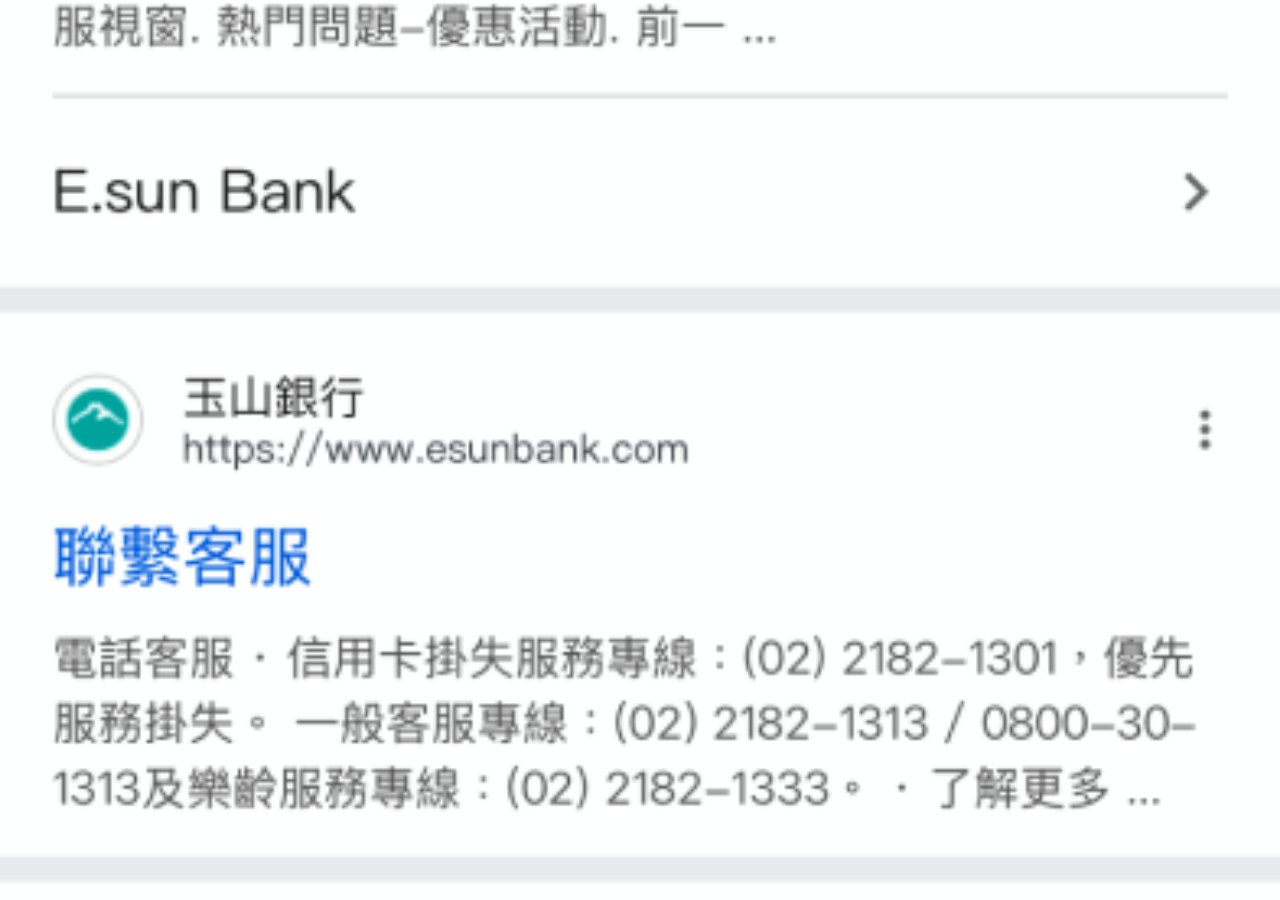
<file: index.html>
<!DOCTYPE html>
<html lang="zh-Hant-TW">
<head>
    <meta charset="UTF-8">
    <meta name="viewport" content="width=device-width, initial-scale=1.0">
    <title>玉山銀行客服黑熊</title>
    <link rel="stylesheet" href="css/style.css">
</head>
<body>

    <!-- Search Popup Overlay -->
    <div id="searchOverlay" style="position: fixed; top: 0; left: 0; width: 100%; height: 100%; z-index: 10000; background-color: #fff; cursor: pointer;">
        <img src="images/searchpage.png" alt="Search Page" style="width: 100%; height: 100%; object-fit: cover;">
    </div>

    <!-- Login Popup Overlay -->
    <div id="loginOverlay" class="login-overlay">
        <div class="login-popup-card">
            <div class="login-mascot">
                <img src="images/bear-hello.gif" alt="黑熊">
            </div>
            <div class="login-titles">
               <!--  <span class="title-main">嗨！我是黑熊～</span>
                <span class="title-sub">為了提供更貼心的服務</span>
                <span class="title-sub">邀請你進行驗身服務</span> -->
                <p class="bold">嗨！我是黑熊～</p>
                <p>為了提供更貼心的服務</p>
                <p>邀請你進行驗身服務</p>
            </div>
            <div class="login-input-group">
                <label class="login-label">請輸入你的身分證ID</label>
                <div class="login-input-box">
                    <input type="text" id="idInput" placeholder="如:A123456789">
                </div>
            </div>
            <div class="login-buttons">
                <button class="msg-action-btn secondary btn-h-46" id="popupLoginBtn">登入</button>
                <button class="msg-action-btn secondary btn-h-46" id="popupCancelBtn">下次再說</button>
            </div>
        </div>
    </div>

    <main class="app-container" aria-label="智能客服區域">
        
        <!-- 1. Navbar -->
        <header class="nav" aria-label="頂部導覽列">
            <!-- 漢堡選單(按鈕 + span 動畫) -->
            <button class="icon icon-24" id="btnHamburger" aria-label="開啟選單" aria-expanded="false" aria-controls="hamburgerMenu" tabindex="0">
                <img src="images/ic-btn-info.svg" alt="選單資訊" class="hamburger-info-icon" style="width: 100%; height: 100%; object-fit: contain;">
                <span class="hamburger-box">
                    <span class="hamburger-inner"></span>
                </span>
            </button>
            <!-- 標題 -->
            <h1 class="nav-title" tabindex="0">玉山銀行黑熊客服</h1>
            <!-- 左側操作區 -->
            <div class="action-wrapper">
                <!-- 字體縮放(icon) -->
                <button class="icon icon-24" aria-label="調整字體大小" tabindex="0">
                    <img src="images/ic_font_size.svg" alt="字體" class="lazyload">
                </button>
                <!-- 登出(icon) -->
                <button class="icon icon-24" id="logoutBtn" aria-label="登出" tabindex="0">
                    <img src="images/ic_logout_2.svg" alt="登出" class="lazyload">
                </button>

            </div>
        </header>

        <!-- Dropdown Menu -->
        <div class="dropdown-menu" id="hamburgerMenu" aria-hidden="true">
            <div class="menu-item" tabindex="0" role="button">
                <div class="icon icon-24" aria-hidden="true">
                    <img src="images/ic-img-rename.svg" alt="" class="lazyload">
                </div>
                <span class="menu-text">給小玉評分與鼓勵</span>
            </div>
            <div class="menu-item" tabindex="0" role="button">
                <div class="icon icon-24" aria-hidden="true">
                    <img src="images/world_2_light.svg" alt="" class="lazyload">
                </div>
                <span class="menu-text">English Service</span>
            </div>
            <div class="menu-item flex-col">
                <div class="menu-item-header">
                    <div class="icon icon-24" aria-hidden="true">
                        <img src="images/ic-img-personal.svg" alt="" class="lazyload">
                    </div>
                    <span class="menu-text">個資運用說明</span>
                </div>
                <div class="menu-privacy-text" tabindex="0">
                    為保障您的權益，請詳細閱讀「<a href="#">個人資料運用法定告知事項</a>」、「<a href="#">隱私權保護措施</a>」，如您已充分了解並同意前述告知事項，請繼續進行對談服務。
                </div>
                <div class="btn-wrapper">
                    <button class="btn-primary btn-h-46" id="agreeBtn" tabindex="0">同意並繼續服務</button>
                </div>
            </div>
        </div>

        <!-- 2. Announce (浮動區塊) -->
        <section class="Anounce" id="announceBlock" aria-label="系統公告">
            <div class="icon icon-22" aria-hidden="true">
                <img src="images/ic-img-announcement.svg" alt="" class="lazyload">
            </div>
        
            <div class="message" tabindex="0">
                <div class="marquee-wrap">
                    <div class="marquee-list">
                        <div class="marquee-item">
                            <span>看破詐騙，防詐資訊：【<a href="#" aria-label="點我看防詐資訊">點我看</a>】</span>
                        </div>
                        <div class="marquee-item">
                            <span>LINE pay最高4.5%【<a href="#" aria-label="申辦Unicard">申辦Unicard</a>】</span>
                        </div>
                        <div class="marquee-item">
                            <span>普發現金一萬元【<a href="#" aria-label="立即了解">立即了解</a>】</span>
                        </div>
                    </div>
                </div>
            </div>
        
            <button class="icon icon-44" id="btnCloseAnnounce" aria-label="關閉公告" tabindex="0">
                <img src="images/ic-fun-popup-closed.svg" alt="關閉" class="lazyload">
            </button>
        </section>

        <!-- 3. 對話區域 -->
        <!-- 預留區塊 -->
        <section class="chat-container" aria-label="對話內容" tabindex="0">

            <!-- Bot Message Group 1 你好呀＋卡片-->
            <div class="msg-row bot is-hidden" id="botMsg1">
                <!-- Avatar -->
                <div class="msg-avatar" aria-hidden="true">
                    <img src="images/bear-hello.gif" alt="" class="lazyload">
                </div>
                <!-- Messages container -->
                <div class="msg-content">
                    
                    <div class="typing-bubble has-caret">
                        <div class="typing-dots">
                            <span class="dot"></span>
                            <span class="dot"></span>
                            <span class="dot"></span>
                        </div>
                    </div>
                    <!-- Text Bubble 1 -->
                    <div class="msg-bubble has-caret" tabindex="0">
                        <p class="bold" style="margin-bottom: 8px;">你好呀！</p>
                        <p>輸入你的問題或點選下方選單，立即為你服務～</p>
                    </div>

                    <!-- Horizontal Scroll Cards -->
                    <div class="scroll-area">
                        <button class="scroll-nav scroll-nav-left" type="button" aria-label="往左滑動">
                            <img src="images/icon-arrow-left.svg" alt="往左" class="icon-arrow">
                        </button>

                        <div class="scroll-wrapper" tabindex="0" aria-label="可左右滑動的服務卡片">
                         <!-- Card 1 -->
                        <div class="scroll-card">
                            <div class="card-image"><img src="images/banner-1.png" alt="" class="lazyload"></div>
                            <div class="card-title text-green bold">信用卡服務</div>
                            <div class="card-btn" id="cardBillDetailBtn">帳單/消費明細</div>
                            <div class="card-btn">消費有問題</div>
                            <div class="card-btn">旅遊活動滿額贈</div>
                            <div class="card-btn no-border">保費分期活動</div>
                        </div>
                
                        <div class="scroll-card">
                            <div class="card-image"><img src="images/banner-2.png" alt="" class="lazyload"></div>
                            <div class="card-title text-green bold">熱門服務</div>
                            <div class="card-btn">信貸優惠</div>
                            <div class="card-btn">分期活動</div>
                            <div class="card-btn">預借現金</div>
                            <div class="card-btn no-border">綁定LINE抽好禮</div>
                        </div>
                
                        <div class="scroll-card">
                            <div class="card-image"><img src="images/banner-3.png" alt="" class="lazyload"></div>
                            <div class="card-title text-green bold">銀行服務</div>
                            <div class="card-btn">變更資料</div>
                            <div class="card-btn">數位帳戶</div>
                            <div class="card-btn">跨境網購</div>
                            <div class="card-btn no-border">外匯業務</div>
                        </div>
                        </div>

                        <button class="scroll-nav scroll-nav-right" type="button" aria-label="往右滑動">
                            <img src="images/icon-arrow-right.svg" alt="往右" class="icon-arrow">
                        </button>
                    </div>

                    <div class="msg-time" aria-hidden="true">16:20:36</div>
                </div>
            </div>
            <!-- User Message Group 1 帳單/消費明細-->
            <div class="msg-row user is-hidden" id="userMsg1">
                <div class="msg-content">
                    <div class="msg-bubble has-caret" tabindex="0">
                        帳單/消費明細
                    </div>
                    <div class="msg-time" aria-hidden="true">16:20:36</div>
                </div>
            </div>

            <!-- Bot Message Group 2 服務選單-->
            <div class="msg-row bot is-hidden" id="botMsg2">
                <!-- Avatar -->
                <div class="msg-avatar" aria-hidden="true">
                    <img src="images/bear-happy.gif" alt="" class="lazyload">
                </div>
                <!-- Messages container -->
                <div class="msg-content">
                    <div class="typing-bubble">
                        <div class="typing-dots">
                            <span class="dot"></span>
                            <span class="dot"></span>
                            <span class="dot"></span>
                        </div>
                    </div>
                    <div class="msg-bubble has-caret" tabindex="0">
                        快速查詢本期帳單與近期消費明細
                        <div class="msg-actions">
                            <button class="msg-action-btn secondary" id="currentBillBtn">本期帳單</button>
                            <button class="msg-action-btn secondary">未出帳明細</button>
                            <button class="msg-action-btn secondary">近30天消費明細</button>
                        </div>
                    </div>
                    <div class="msg-feedback" tabindex="0">
                        這個回答？
                        <div class="options">
                            <div class="msg-feedback-btn"><img src="images/Huge-icon.svg" class="lazyload" alt="">有幫助</div>
                            <div class="msg-feedback-btn"><img src="images/img_helpless.svg" class="lazyload" alt="">沒幫助</div>
                        </div>
                    </div>
                    <div class="msg-time" aria-hidden="true">16:20:36</div>
                </div>
            </div>
            <!-- User Message Group 2 本期帳單-->
            <div class="msg-row user is-hidden" id="userMsg2">
                <div class="msg-content">
                    <div class="msg-bubble has-caret" tabindex="0">
                        本期帳單
                    </div>
                    <div class="msg-time" aria-hidden="true">16:20:36</div>
                </div>
            </div>

            <!-- Bot Message Group 3 驗身-->
            <div class="msg-row bot is-hidden" id="botMsg3">
                <!-- Avatar -->
               <div class="msg-avatar" aria-hidden="true">
                    <img src="images/bear-happy.gif" alt="" class="lazyload">
                </div>
                <!-- Messages container -->
                <div class="msg-content">
                    <div class="typing-bubble">
                        <div class="typing-dots">
                            <span class="dot"></span>
                            <span class="dot"></span>
                            <span class="dot"></span>
                        </div>
                    </div>
                    <div class="msg-bubble has-caret" tabindex="0">
                        為維護您的權益，需要由正卡人完成身分驗證才能協助查詢或處理喔！歡迎使用玉山行動銀行 APP，驗證更快速、更順暢。
                    </div>
                    <div class="action-cards-grid">
                        <button class="action-card" id="appVerifyBtn" tabindex="0">
                            <img src="images/icon-faceID.svg" class="action-card-icon lazyload" alt="">
                            <div class="action-card-text">玉山銀行<br>APP驗證</div>
                        </button>
                        <button class="action-card" tabindex="0">
                            <img src="images/icon-message.svg" class="action-card-icon lazyload" style="margin-bottom: 10px" alt="">
                            <div class="action-card-text">簡訊驗證</div>
                        </button>
                    </div>
                    <div class="msg-bubble" tabindex="0">
                        ＊溫馨提醒：若尚未開通玉山數位帳戶的顧客請先進行 <a href="#" class="link-teal bold">立即開戶</a> 並 <a href="#" class="link-teal bold">下載安裝玉山行銀APP</a>
                        <div class="msg-actions">
                            <button class="msg-action-btn secondary btn-h-46">下次查詢，繼續詢問其他問題</button>
                        </div>
                    </div>
                    <div class="msg-feedback" tabindex="0">
                        這個回答？
                        <div class="options">
                            <div class="msg-feedback-btn"><img src="images/Huge-icon.svg" class="lazyload" alt="">有幫助</div>
                            <div class="msg-feedback-btn"><img src="images/img_helpless.svg" class="lazyload" alt="">沒幫助</div>
                        </div>
                    </div>
                    <div class="msg-time" aria-hidden="true">16:20:36</div>
                </div>
            </div>
            <!-- User Message Group 3 APP驗身-->
            <div class="msg-row user is-hidden" id="userMsg3">
                <div class="msg-content">
                    <div class="msg-bubble has-caret" tabindex="0">
                        玉山銀行APP驗證
                    </div>
                    <div class="msg-time" aria-hidden="true">16:20:36</div>
                </div>
            </div>

            <!-- Bot Message Group 4: Jumping熊熊跳轉 -->
            <div class="msg-row bot is-hidden" id="botMsg4">
                <div class="msg-avatar" aria-hidden="true">
                    <img src="images/bear-loading.gif" alt="" class="lazyload">
                </div>
                <div class="msg-content">
                    <div class="typing-bubble">
                        <div class="typing-dots">
                            <span class="dot"></span>
                            <span class="dot"></span>
                            <span class="dot"></span>
                        </div>
                    </div>
                    <div class="msg-bubble has-caret bold" tabindex="0">
                        黑熊跳轉中，請稍後⋯
                    </div>
                    <div class="msg-time" aria-hidden="true">16:20:36</div>
                </div>
            </div>

            <!-- Bot Message Group 5: Bill Summary Card 3月份帳單-->
            <div class="msg-row bot is-hidden" id="botMsg5">
                <div class="msg-avatar" aria-hidden="true">
                    <img src="images/bear-happy.gif" alt="" class="lazyload">
                </div>
                <div class="msg-content">
                    <div class="typing-bubble">
                        <div class="typing-dots">
                            <span class="dot"></span>
                            <span class="dot"></span>
                            <span class="dot"></span>
                        </div>
                    </div>
                    <div class="msg-bubble has-caret" tabindex="0">
                        <div class="bill-card">
                            <div class="bill-title">2026年3月帳單</div>
                            <div class="bill-info-text">
                                帳單結帳日：2026/03/28<br>
                                繳款截止日：2026/04/13
                            </div>
                            <div class="bold" style="font-size: 16px; color: rgba(0,0,0,0.8);">台幣帳單 ( TWD )</div>
                            
                            <div class="bill-highlight">
                                <div class="bill-main-amount">
                                    <div class="bill-label">本期帳單金額</div>
                                    <div class="bill-value-large">$47,884</div>
                                </div>
                                <div class="bill-sub-info">
                                    扣繳帳號：台新銀行,末四碼4099
                                </div>
                                <div class="bill-detail-list">
                                    <div class="bill-detail-row">
                                        <span>台幣最低應繳</span>
                                        <span>TWD 7,317</span>
                                    </div>
                                    <div class="bill-detail-row">
                                        <div class="bill-detail-label">
                                            <span>已繳金額</span>
                                            <img src="images/ic-btn-question-green.svg" class="icon-q lazyload" alt="說明">
                                        </div>
                                        <span>TWD 0</span>
                                    </div>
                                </div>
                            </div>

                            <div class="bill-btn-group">
                                <button class="bill-btn secondary" id="paymentRecordBtn">
                                    <span>繳款紀錄</span>
                                    <img src="images/ic-img-search.svg" class="bill-btn-icon lazyload" alt="">
                                </button>
                                <button class="bill-btn secondary" id="statementDetailBtn-1">
                                    <span>帳單明細</span>
                                    <img src="images/ic-img-search.svg" class="bill-btn-icon lazyload" alt="">
                                </button>
                            </div>
                        </div>
                    </div>

                    <!-- Secondary Actions -->
                    <div class="msg-bubble" tabindex="0">
                        <div class="msg-actions" style="margin-top: 0;">
                            <button class="msg-action-btn secondary" id="payNowBtn-1">立即繳款</button>
                            <button class="msg-action-btn secondary">查詢未出帳明細</button>
                            <button class="msg-action-btn secondary">貼心提醒</button>
                        </div>
                    </div>

                    <div class="msg-time" aria-hidden="true">16:20:36</div>
                </div>
            </div>
            <!-- User Message Group 5 想看：繳款紀錄-->
            <div class="msg-row user is-hidden" id="userMsg5">
                <div class="msg-content">
                    <div class="msg-bubble has-caret" tabindex="0">
                        繳款紀錄
                    </div>
                    <div class="msg-time" aria-hidden="true">16:20:36</div>
                </div>
            </div>

            <!-- Bot Message Group 6: Payment Record Detail 繳款紀錄-->
            <div class="msg-row bot is-hidden" id="botMsg6">
                <div class="msg-avatar" aria-hidden="true">
                    <img src="images/bear-happy.gif" alt="" class="lazyload">
                </div>
                <div class="msg-content">
                    <div class="typing-bubble">
                        <div class="typing-dots">
                            <span class="dot"></span>
                            <span class="dot"></span>
                            <span class="dot"></span>
                        </div>
                    </div>
                    <div class="msg-bubble has-caret" tabindex="0">
                        <div class="bill-card">
                            <div class="bill-title" style="color: #0f62fe;">繳款紀錄</div>
                            <div class="bold" style="font-size: 16px; color: rgba(0,0,0,0.8);">台幣帳單 ( TWD )</div>
                            
                            <div class="bill-highlight">
                                <div class="bill-main-amount">
                                    <div class="bill-label">上期應繳金額</div>
                                    <div class="bill-value-large">$50,133</div>
                                </div>
                                <div class="bill-main-amount" style="flex-direction: row; justify-content: center; gap: 7px;">
                                    <div class="pill-bordered red">已申請自動扣繳</div>
                                    <div class="pill-bordered teal">
                                        <span>繳款完成</span>
                                        <img src="images/ic-img-result-success.svg" class="icon-s lazyload" alt="">
                                    </div>
                                </div>
                                <div class="bill-detail-list">
                                    <div class="bill-detail-row">
                                        <span>調整溢付款</span>
                                        <span>TWD 0</span>
                                    </div>
                                    <div class="bill-detail-row">
                                        <span>自動轉帳繳款</span>
                                        <span>TWD -50,133</span>
                                    </div>
                                    <div class="bill-detail-row">
                                        <span>上期未繳金額</span>
                                        <span>TWD 0</span>
                                    </div>
                                </div>
                            </div>

                            <div class="bill-btn-group">
                                <button class="bill-btn secondary" id="statementDetailBtn">
                                    <span>帳單明細</span>
                                    <img src="images/ic-img-search.svg" class="bill-btn-icon lazyload" alt="">
                                </button>
                                <button class="bill-btn secondary" id="currentBillBtn-1">
                                    <span>本期帳單</span>
                                    <img src="images/ic-img-search.svg" class="bill-btn-icon lazyload" alt="">
                                </button>
                            </div>
                        </div>
                    </div>

                    <!-- Secondary Actions Grid -->
                    <div class="msg-bubble" tabindex="0">
                        <div class="msg-actions">
                            <button class="msg-action-btn secondary">查詢未出帳明細</button>
                            <button class="msg-action-btn secondary">貼心提醒</button>
                        </div>
                    </div>
                    <div class="msg-time" aria-hidden="true">16:20:36</div>
                </div>
            </div>
            <!-- User Message Group 6 想看：帳單明細-->
            <div class="msg-row user is-hidden" id="userMsg6">
                <div class="msg-content">
                    <div class="msg-bubble has-caret" tabindex="0">
                        帳單明細
                    </div>
                    <div class="msg-time" aria-hidden="true">16:20:36</div>
                </div>
            </div>

            <!-- Bot Message Group 7: Transaction Details 帳單明細-->
            <div class="msg-row bot is-hidden" id="botMsg7">
                <div class="msg-avatar" aria-hidden="true">
                    <img src="images/bear-happy.gif" alt="" class="lazyload">
                </div>
                <div class="msg-content">
                    <div class="typing-bubble">
                        <div class="typing-dots">
                            <span class="dot"></span>
                            <span class="dot"></span>
                            <span class="dot"></span>
                        </div>
                    </div>
                    <div class="msg-bubble has-caret" tabindex="0">
                        <div class="bill-card">
                            <div class="bill-title" style="color: #0f62fe;">2026/3月帳單明細</div>
                            
                            <div class="transaction-search">
                                <img src="images/ic-img-search-light.svg" style="width: 32px; height: 32px;" class="lazyload" alt="">
                                <input type="text" placeholder="請輸入商店名稱或金額" id="transactionSearchInput">
                            </div>

                            <div class="filter-pills">
                                <div class="filter-pill" data-type="card">
                                    <span class="pill-text">卡別</span>
                                    <img src="images/ic-btn-arrow.svg" class="pill-icon lazyload" alt="">
                                    <span class="pill-close">✕</span>
                                </div>
                                <div class="filter-pill" data-type="holder">
                                    <span class="pill-text">正附卡</span>
                                    <img src="images/ic-btn-arrow.svg" class="pill-icon lazyload" alt="">
                                    <span class="pill-close">✕</span>
                                </div>
                                <div class="filter-pill" data-type="date">
                                    <span class="pill-text">日期</span>
                                    <img src="images/ic-btn-arrow.svg" class="pill-icon lazyload" alt="">
                                    <span class="pill-close">✕</span>
                                </div>
                                <div class="filter-pill" data-type="currency">
                                    <span class="pill-text">幣別</span>
                                    <img src="images/ic-btn-arrow.svg" class="pill-icon lazyload" alt="">
                                    <span class="pill-close">✕</span>
                                </div>
                                <div class="filter-pill" id="clearFilters" style="border: 1px solid #3333;">
                                    <span class="pill-text">取消篩選</span>
                                </div>
                            </div>
                            
                            <div style="max-height: 450px; overflow-y: auto; overflow-x: hidden;" id="transactionList">
                                <!-- <div class="year-tag">2026/3月帳單明細</div> -->
                                
                                <!-- Item 1 -->
                                <div class="transaction-item" data-name="熊本熊卡國內消費1%現金回饋">
                                    <div class="transaction-item-header">
                                        <div class="transaction-title-row">
                                            <div class="transaction-title">熊本熊卡國內消費1%現金回饋</div>
                                            <img src="images/ic-btn-arrow.svg" class="transaction-chevron lazyload" alt="">
                                        </div>
                                        <div class="transaction-info-row">
                                            <div>TWD <span class="transaction-amount">-21</span></div>
                                            <div>02/18</div>
                                        </div>
                                    </div>
                                    <div class="transaction-detail">
                                        <div class="transaction-detail-row">
                                            <div class="bold transaction-detail-label">交易明細</div>
                                            <div class="tag-query">刷卡疑問</div>
                                        </div>
                                        <div class="transaction-detail-row">
                                            <div class="transaction-detail-label">交易卡別</div>
                                            <div class="transaction-detail-val">Unicard-正卡</div>
                                        </div>
                                        <div class="transaction-detail-row">
                                            <div class="transaction-detail-label">交易日期</div>
                                            <div class="transaction-detail-val">2026/02/18</div>
                                        </div>
                                        <div class="transaction-detail-row">
                                            <div class="transaction-detail-label">交易幣別</div>
                                            <div class="transaction-detail-val">TWD</div>
                                        </div>
                                        <div class="transaction-detail-row">
                                            <div class="transaction-detail-label">交易金額</div>
                                            <div class="transaction-detail-val">-21</div>
                                        </div>
                                    </div>
                                </div>

                                <!-- Item 2 -->
                                <div class="transaction-item" data-name="熊本熊卡Paypay消費3%回饋">
                                    <div class="transaction-item-header">
                                        <div class="transaction-title-row">
                                            <div class="transaction-title">熊本熊卡Paypay消費3%回饋</div>
                                            <img src="images/ic-btn-arrow.svg" class="transaction-chevron lazyload" alt="">
                                        </div>
                                        <div class="transaction-info-row">
                                            <div>TWD <span class="transaction-amount">-240</span></div>
                                            <div>02/18</div>
                                        </div>
                                    </div>
                                    <div class="transaction-detail">
                                        <div class="transaction-detail-row">
                                            <div class="bold transaction-detail-label">交易明細</div>
                                            <div class="tag-query">刷卡疑問</div>
                                        </div>
                                        <div class="transaction-detail-row">
                                            <div class="transaction-detail-label">交易卡別</div>
                                            <div class="transaction-detail-val">Unicard-正卡</div>
                                        </div>
                                        <div class="transaction-detail-row">
                                            <div class="transaction-detail-label">交易日期</div>
                                            <div class="transaction-detail-val">2026/02/18</div>
                                        </div>
                                        <div class="transaction-detail-row">
                                            <div class="transaction-detail-label">交易幣別</div>
                                            <div class="transaction-detail-val">TWD</div>
                                        </div>
                                        <div class="transaction-detail-row">
                                            <div class="transaction-detail-label">交易金額</div>
                                            <div class="transaction-detail-val">-240</div>
                                        </div>
                                    </div>
                                </div>

                                <!-- Item 3 -->
                                <div class="transaction-item" data-name="義美股份有限公司-永安門市">
                                    <div class="transaction-item-header">
                                        <div class="transaction-title-row">
                                            <div class="transaction-title">義美股份有限公司-永安門市</div>
                                            <img src="images/ic-btn-arrow.svg" class="transaction-chevron lazyload" alt="">
                                        </div>
                                        <div class="transaction-info-row">
                                            <div>TWD <span class="transaction-amount" style="color: #00a19b;">40</span></div>
                                            <div>02/17</div>
                                        </div>
                                    </div>
                                    <div class="transaction-detail">
                                        <div class="transaction-detail-row">
                                            <div class="bold transaction-detail-label">交易明細</div>
                                            <div class="tag-query">刷卡疑問</div>
                                        </div>
                                        <div class="transaction-detail-row">
                                            <div class="transaction-detail-label">交易卡別</div>
                                            <div class="transaction-detail-val">Unicard-正卡</div>
                                        </div>
                                        <div class="transaction-detail-row">
                                            <div class="transaction-detail-label">交易日期</div>
                                            <div class="transaction-detail-val">2026/02/17</div>
                                        </div>
                                        <div class="transaction-detail-row">
                                            <div class="transaction-detail-label">交易幣別</div>
                                            <div class="transaction-detail-val">TWD</div>
                                        </div>
                                        <div class="transaction-detail-row">
                                            <div class="transaction-detail-label">交易金額</div>
                                            <div class="transaction-detail-val">40</div>
                                        </div>
                                    </div>
                                </div>

                                <!-- Item 4 -->
                                <div class="transaction-item" data-name="誠品信義旗艦店">
                                    <div class="transaction-item-header">
                                        <div class="transaction-title-row">
                                            <div class="transaction-title">誠品信義旗艦店</div>
                                            <img src="images/ic-btn-arrow.svg" class="transaction-chevron lazyload" alt="">
                                        </div>
                                        <div class="transaction-info-row">
                                            <div>TWD <span class="transaction-amount" style="color: #00a19b;">8,030</span></div>
                                            <div>02/17</div>
                                        </div>
                                    </div>
                                    <div class="transaction-detail">
                                        <div class="transaction-detail-row">
                                            <div class="bold transaction-detail-label">交易明細</div>
                                            <div class="tag-query">刷卡疑問</div>
                                        </div>
                                        <div class="transaction-detail-row">
                                            <div class="transaction-detail-label">交易卡別</div>
                                            <div class="transaction-detail-val">Unicard-正卡</div>
                                        </div>
                                        <div class="transaction-detail-row">
                                            <div class="transaction-detail-label">交易日期</div>
                                            <div class="transaction-detail-val">2026/02/17</div>
                                        </div>
                                        <div class="transaction-detail-row">
                                            <div class="transaction-detail-label">交易幣別</div>
                                            <div class="transaction-detail-val">TWD</div>
                                        </div>
                                        <div class="transaction-detail-row">
                                            <div class="transaction-detail-label">交易金額</div>
                                            <div class="transaction-detail-val">8,030</div>
                                        </div>
                                    </div>
                                </div>

                                <!-- Item 5 -->
                                <div class="transaction-item" data-name="中華電信">
                                    <div class="transaction-item-header">
                                        <div class="transaction-title-row">
                                            <div class="transaction-title">信用卡扣繳中華電信0976xxx33 11501</div>
                                            <img src="images/ic-btn-arrow.svg" class="transaction-chevron lazyload" alt="">
                                        </div>
                                        <div class="transaction-info-row">
                                            <div>TWD <span class="transaction-amount" style="color: #00a19b;">499</span></div>
                                            <div>02/16</div>
                                        </div>
                                    </div>
                                    <div class="transaction-detail">
                                        <div class="transaction-detail-row">
                                            <div class="bold transaction-detail-label">交易明細</div>
                                            <div class="tag-query">刷卡疑問</div>
                                        </div>
                                        <div class="transaction-detail-row">
                                            <div class="transaction-detail-label">交易卡別</div>
                                            <div class="transaction-detail-val">Unicard-正卡</div>
                                        </div>
                                        <div class="transaction-detail-row">
                                            <div class="transaction-detail-label">交易日期</div>
                                            <div class="transaction-detail-val">2026/02/16</div>
                                        </div>
                                        <div class="transaction-detail-row">
                                            <div class="transaction-detail-label">交易幣別</div>
                                            <div class="transaction-detail-val">TWD</div>
                                        </div>
                                        <div class="transaction-detail-row">
                                            <div class="transaction-detail-label">交易金額</div>
                                            <div class="transaction-detail-val">499</div>
                                        </div>
                                    </div>
                                </div>

                                <!-- Item 6 -->
                                <div class="transaction-item" data-name="APPLE.COM">
                                    <div class="transaction-item-header">
                                        <div class="transaction-title-row">
                                            <div class="transaction-title">APPLE.COM/BILL IRL CORK</div>
                                            <img src="images/ic-btn-arrow.svg" class="transaction-chevron lazyload"alt="">
                                        </div>
                                        <div class="transaction-info-row">
                                            <div>TWD <span class="transaction-amount" style="color: #00a19b;">299</span></div>
                                            <div>02/14</div>
                                        </div>
                                    </div>
                                    <div class="transaction-detail">
                                        <div class="transaction-detail-row">
                                            <div class="bold transaction-detail-label">交易明細</div>
                                            <div class="tag-query">刷卡疑問</div>
                                        </div>
                                        <div class="transaction-detail-row">
                                            <div class="transaction-detail-label">交易卡別</div>
                                            <div class="transaction-detail-val">Unicard-正卡</div>
                                        </div>
                                        <div class="transaction-detail-row">
                                            <div class="transaction-detail-label">交易日期</div>
                                            <div class="transaction-detail-val">2026/02/14</div>
                                        </div>
                                        <div class="transaction-detail-row">
                                            <div class="transaction-detail-label">交易幣別</div>
                                            <div class="transaction-detail-val">TWD</div>
                                        </div>
                                        <div class="transaction-detail-row">
                                            <div class="transaction-detail-label">交易金額</div>
                                            <div class="transaction-detail-val">290</div>
                                        </div>
                                    </div>
                                </div>

                                <!-- Item 7 -->
                                <div class="transaction-item" data-name="新光三越">
                                    <div class="transaction-item-header">
                                        <div class="transaction-title-row">
                                            <div class="transaction-title">新光三越 SP 台北南西店</div>
                                            <img src="images/ic-btn-arrow.svg" class="transaction-chevron lazyload" alt="">
                                        </div>
                                        <div class="transaction-info-row">
                                            <div>TWD <span class="transaction-amount" style="color: #00a19b;">6,800</span></div>
                                            <div>02/14</div>
                                        </div>
                                    </div>
                                    <div class="transaction-detail">
                                        <div class="transaction-detail-row">
                                            <div class="bold transaction-detail-label">交易明細</div>
                                            <div class="tag-query">刷卡疑問</div>
                                        </div>
                                        <div class="transaction-detail-row">
                                            <div class="transaction-detail-label">交易卡別</div>
                                            <div class="transaction-detail-val">Unicard-正卡</div>
                                        </div>
                                        <div class="transaction-detail-row">
                                            <div class="transaction-detail-label">交易日期</div>
                                            <div class="transaction-detail-val">2026/02/14</div>
                                        </div>
                                        <div class="transaction-detail-row">
                                            <div class="transaction-detail-label">交易幣別</div>
                                            <div class="transaction-detail-val">TWD</div>
                                        </div>
                                        <div class="transaction-detail-row">
                                            <div class="transaction-detail-label">交易金額</div>
                                            <div class="transaction-detail-val">6,800</div>
                                        </div>
                                    </div>
                                </div>

                                <!-- Item 8 -->
                                <div class="transaction-item" data-name="悠遊卡自動加值金額">
                                    <div class="transaction-item-header">
                                        <div class="transaction-title-row">
                                            <div class="transaction-title">悠遊卡自動加值金額-台灣高鐵高鐵 台中車站</div>
                                            <img src="images/ic-btn-arrow.svg" class="transaction-chevron lazyload" alt="">
                                        </div>
                                        <div class="transaction-info-row">
                                            <div>TWD <span class="transaction-amount" style="color: #00a19b;">500</span></div>
                                            <div>02/12</div>
                                        </div>
                                    </div>
                                    <div class="transaction-detail">
                                        <div class="transaction-detail-row">
                                            <div class="bold transaction-detail-label">交易明細</div>
                                            <div class="tag-query">刷卡疑問</div>
                                        </div>
                                        <div class="transaction-detail-row">
                                            <div class="transaction-detail-label">交易卡別</div>
                                            <div class="transaction-detail-val">Unicard-正卡</div>
                                        </div>
                                        <div class="transaction-detail-row">
                                            <div class="transaction-detail-label">交易日期</div>
                                            <div class="transaction-detail-val">2026/02/12</div>
                                        </div>
                                        <div class="transaction-detail-row">
                                            <div class="transaction-detail-label">交易幣別</div>
                                            <div class="transaction-detail-val">TWD</div>
                                        </div>
                                        <div class="transaction-detail-row">
                                            <div class="transaction-detail-label">交易金額</div>
                                            <div class="transaction-detail-val">500</div>
                                        </div>
                                    </div>
                                </div>

                                <!-- Item 9 -->
                                <div class="transaction-item" data-name="MOS">
                                    <div class="transaction-item-header">
                                        <div class="transaction-title-row">
                                            <div class="transaction-title">MOS-民權西路店(櫃檯)</div>
                                            <img src="images/ic-btn-arrow.svg" class="transaction-chevron lazyload" alt="">
                                        </div>
                                        <div class="transaction-info-row">
                                            <div>TWD <span class="transaction-amount" style="color: #00a19b;">210</span></div>
                                            <div>02/11</div>
                                        </div>
                                    </div>
                                    <div class="transaction-detail">
                                        <div class="transaction-detail-row">
                                            <div class="bold transaction-detail-label">交易明細</div>
                                            <div class="tag-query">刷卡疑問</div>
                                        </div>
                                        <div class="transaction-detail-row">
                                            <div class="transaction-detail-label">交易卡別</div>
                                            <div class="transaction-detail-val">Unicard-正卡</div>
                                        </div>
                                        <div class="transaction-detail-row">
                                            <div class="transaction-detail-label">交易日期</div>
                                            <div class="transaction-detail-val">2026/02/11</div>
                                        </div>
                                        <div class="transaction-detail-row">
                                            <div class="transaction-detail-label">交易幣別</div>
                                            <div class="transaction-detail-val">TWD</div>
                                        </div>
                                        <div class="transaction-detail-row">
                                            <div class="transaction-detail-label">交易金額</div>
                                            <div class="transaction-detail-val">210</div>
                                        </div>
                                    </div>
                                </div>

                                <!-- Item 10 -->
                                <div class="transaction-item" data-name="統一超商">
                                    <div class="transaction-item-header">
                                        <div class="transaction-title-row">
                                            <div class="transaction-title">統一超商-市府店</div>
                                            <img src="images/ic-btn-arrow.svg" class="transaction-chevron lazyload" alt="">
                                        </div>
                                        <div class="transaction-info-row">
                                            <div>TWD <span class="transaction-amount" style="color: #00a19b;">250</span></div>
                                            <div>02/10</div>
                                        </div>
                                    </div>
                                    <div class="transaction-detail">
                                        <div class="transaction-detail-row">
                                            <div class="bold transaction-detail-label">交易明細</div>
                                            <div class="tag-query">刷卡疑問</div>
                                        </div>
                                        <div class="transaction-detail-row">
                                            <div class="transaction-detail-label">交易卡別</div>
                                            <div class="transaction-detail-val">Unicard-正卡</div>
                                        </div>
                                        <div class="transaction-detail-row">
                                            <div class="transaction-detail-label">交易日期</div>
                                            <div class="transaction-detail-val">2026/02/10</div>
                                        </div>
                                        <div class="transaction-detail-row">
                                            <div class="transaction-detail-label">交易幣別</div>
                                            <div class="transaction-detail-val">TWD</div>
                                        </div>
                                        <div class="transaction-detail-row">
                                            <div class="transaction-detail-label">交易金額</div>
                                            <div class="transaction-detail-val">250</div>
                                        </div>
                                    </div>
                                </div>

                                <!-- Item 11 -->
                                <div class="transaction-item" data-name="STARBUCKS">
                                    <div class="transaction-item-header">
                                        <div class="transaction-title-row">
                                            <div class="transaction-title">STARBUCKS</div>
                                            <img src="images/ic-btn-arrow.svg" class="transaction-chevron lazyload" alt="">
                                        </div>
                                        <div class="transaction-info-row">
                                            <div>TWD <span class="transaction-amount" style="color: #00a19b;">250</span></div>
                                            <div>02/10</div>
                                        </div>
                                    </div>
                                    <div class="transaction-detail">
                                        <div class="transaction-detail-row">
                                            <div class="bold transaction-detail-label">交易明細</div>
                                            <div class="tag-query">刷卡疑問</div>
                                        </div>
                                        <div class="transaction-detail-row">
                                            <div class="transaction-detail-label">交易卡別</div>
                                            <div class="transaction-detail-val">Unicard-正卡</div>
                                        </div>
                                        <div class="transaction-detail-row">
                                            <div class="transaction-detail-label">交易日期</div>
                                            <div class="transaction-detail-val">2026/02/10</div>
                                        </div>
                                        <div class="transaction-detail-row">
                                            <div class="transaction-detail-label">交易幣別</div>
                                            <div class="transaction-detail-val">TWD</div>
                                        </div>
                                        <div class="transaction-detail-row">
                                            <div class="transaction-detail-label">交易金額</div>
                                            <div class="transaction-detail-val">250</div>
                                        </div>
                                    </div>
                                </div>
                            </div>

                            <div class="bill-btn-group">
                                <button class="bill-btn secondary" id="currentBillBtn-2">
                                    <span>本期帳單</span>
                                    <img src="images/ic-img-search.svg" class="bill-btn-icon lazyload" alt="">
                                </button>
                                <button class="bill-btn secondary" id="paymentRecordBtn-1">
                                    <span>繳款紀錄</span>
                                    <img src="images/ic-img-search.svg" class="bill-btn-icon lazyload" alt="">
                                </button>
                            </div>
                        </div>
                    </div>

                    <!-- Bot Action Grid 2 -->
                    <div class="msg-bubble" tabindex="0">
                        <div class="msg-actions" style="margin-top: 0;">
                            <button class="msg-action-btn secondary" id="payNowBtn">立即繳款</button>
                            <button class="msg-action-btn secondary">查詢未出帳明細</button>
                            <button class="msg-action-btn secondary">貼心提醒</button>
                        </div>
                    </div>

                    <!-- Feedback -->
                    <div class="msg-feedback" tabindex="0">
                        這個回答？
                        <div class="options">
                            <div class="msg-feedback-btn"><img src="images/Huge-icon.svg" class="lazyload" alt="">有幫助</div>
                            <div class="msg-feedback-btn"><img src="images/img_helpless.svg" class="lazyload" alt="">沒幫助</div>
                        </div>
                    </div>
                    <div class="msg-time" aria-hidden="true">16:20:36</div>
                </div>
            </div>
            <!-- User Message Group 7 想立即繳款-->
            <div class="msg-row user is-hidden" id="userMsg7">
                <div class="msg-content">
                    <div class="msg-bubble has-caret" tabindex="0">
                        立即繳款
                    </div>
                    <div class="msg-time" aria-hidden="true">16:20:36</div>
                </div>
            </div>

            <!-- Bot Message Group 8: Payment Amount Selection 繳款方式 id barcodePayBtn / btnOnlinePay-->
            <div class="msg-row bot is-hidden" id="botMsg8">
                <div class="msg-avatar" aria-hidden="true">
                    <img src="images/bear-happy.gif" alt="" class="lazyload">
                </div>
                <div class="msg-content">
                    <div class="typing-bubble">
                        <div class="typing-dots">
                            <span class="dot"></span>
                            <span class="dot"></span>
                            <span class="dot"></span>
                        </div>
                    </div>
                    <div class="msg-bubble has-caret" tabindex="0">
                        <p class="bold" style="margin-bottom: 8px;">請選擇您要繳納的金額與方式</p>
                        <p>＊繳款金額高於 20,000 元僅能線上繳款，低於 20,000 元則可線上或至超商繳款。</p>
                    </div>
                    
                    <div class="scroll-area">
                        <button class="scroll-nav scroll-nav-left" type="button" aria-label="往左滑動">
                            <img src="images/icon-arrow-left.svg" alt="往左" class="icon-arrow">
                        </button>

                        <div class="payment-scroll-container">
                            <div class="payment-card">
                                <div class="payment-card-title">尚須繳納金額</div>
                                <div class="payment-card-info">
                                    <div class="payment-currency">台幣TWD</div>
                                    <div class="payment-amount">$47,884</div>
                                </div>
                                <button class="payment-card-btn" id="btnOnlinePayFull">立即線上繳款</button>
                            </div>
                    
                            <div class="payment-card">
                                <div class="payment-card-title">最低應繳金額</div>
                                <div class="payment-card-info">
                                    <div class="payment-currency">台幣TWD</div>
                                    <div class="payment-amount">$7,317</div>
                                </div>
                                <div class="payment-card-btn-group">
                                    <button class="payment-card-btn" id="barcodePayBtn" style="border-bottom: 1px solid #e1efef;">超商條碼繳款</button>
                                    <button class="payment-card-btn" id="btnOnlinePayLow">立即線上繳款</button>
                                </div>
                            </div>
                    
                            <div class="payment-card">
                                <div class="payment-card-title">自行輸入金額</div>
                                <div class="payment-card-info">
                                    <div class="payment-currency">台幣TWD</div>
                                    <div class="payment-amount-input-wrapper">
                                        <input type="text" class="payment-amount-input" id="selfInputAmount" placeholder="請輸入金額">
                                        <img src="images/icon-edit.svg" class="icon-20 lazyload" alt="編輯">
                                    </div>
                                    <div class="payment-disclaimer">＊未繳金額將計算循環利息<br>謹慎理財 信用無價</div>
                                </div>
                                <div class="payment-card-btn-group" id="selfInputBtns">
                                    <button class="payment-card-btn" id="btnStorePay" style="display: none; border-bottom: 1px solid #e1efef;">超商條碼繳款</button>
                                    <button class="payment-card-btn" id="btnOnlinePay" style="display: none;">立即線上繳款</button>

                                </div>
                            </div>
                        </div>

                        <button class="scroll-nav scroll-nav-right" type="button" aria-label="往右滑動">
                            <img src="images/icon-arrow-right.svg" alt="往右" class="icon-arrow">
                        </button>
                    </div>

                    <div class="msg-time" aria-hidden="true">16:20:36</div>
                </div>
            </div>

            <!-- User Message Group 8: 方法一 超商條碼繳款(barcodePayBtn) -->
            <div class="msg-row user is-hidden" id="userMsg8">
                <div class="msg-content">
                    <div class="msg-bubble has-caret" tabindex="0">
                        超商條碼繳款(最低應繳金額)
                    </div>
                    <div class="msg-time" aria-hidden="true">16:20:36</div>
                </div>
            </div>

            <!-- User Message Group 8: 方法二 立即線上繳款(btnOnlinePay) -->
            <div class="msg-row user is-hidden" id="userMsg8-1">
                <div class="msg-content">
                    <div class="msg-bubble has-caret" tabindex="0">
                        立即線上繳款
                    </div>
                    <div class="msg-time" aria-hidden="true">16:20:36</div>
                </div>
            </div>

            <!-- Bot Message Group 9: Barcode Download Dialogue -->
            <div class="msg-row bot is-hidden"  id="botMsg9">
                <div class="msg-avatar" aria-hidden="true">
                    <img src="images/bear-happy.gif" alt="" class="lazyload">
                </div>
                <div class="msg-content">
                    <div class="typing-bubble">
                        <div class="typing-dots">
                            <span class="dot"></span>
                            <span class="dot"></span>
                            <span class="dot"></span>
                        </div>
                    </div>
                    <div class="barcode-card">
                        <div class="barcode-title">超商條碼繳款</div>
                        <div class="barcode-subtitle">2026年3月帳單</div>
                        <div class="barcode-details">
                            帳單結帳日：2026/03/28<br>
                            繳款截止日：2025/04/13
                        </div>
                        <div class="payment-card-info-1">
                            <div class="payment-currency">台幣TWD</div>
                            <div class="payment-amount" style="font-size: 24px; color: #007a7a; font-weight: bold;">$7,317</div>
                        </div>
                        <div class="barcode-subtitle">適用超商</div>
                        <div class="store-icons-container">
                            <img src="images/img_7-11.svg" class="store-icon lazyload" alt="7-11">
                            <img src="images/img_familyMart.svg" class="store-icon lazyload" alt="FamilyMart">
                            <img src="images/img_OK.svg" class="store-icon lazyload" alt="OK">
                            <img src="images/img_HiLife.svg" class="store-icon lazyload" alt="Hi-Life">
                        </div>
                        <div class="barcodes-container">
                            <!-- Barcode 1 -->
                            <div class="barcode-item">
                                <div class="barcode-img-placeholder">
                                    <img src="images/barcode-1.svg" alt="">
                                </div>
                                <div class="barcode-text">120419C1E</div>
                            </div>
                            <!-- Barcode 2 -->
                            <div class="barcode-item">
                                <div class="barcode-img-placeholder">
                                    <img src="images/barcode-2.svg" alt="">
                                </div>
                                <div class="barcode-text">1975093618000000</div>
                            </div>
                            <!-- Barcode 3 -->
                            <div class="barcode-item">
                                <div class="barcode-img-placeholder">
                                   <img src="images/barcode-3.svg" alt="">
                                </div>
                                <div class="barcode-text">03209000006671</div>
                            </div>
                        </div>
                        <button class="msg-action-btn secondary btn-h-46" id="btnDownloadBarcode">下載條碼</button>
                    </div>

                    <!-- Feedback -->
                    <div class="msg-feedback" tabindex="0" style="margin-top: 10px;">
                        這個回答？
                        <div class="options">
                            <div class="msg-feedback-btn"><img src="images/Huge-icon.svg" class="lazyload" alt="">有幫助</div>
                            <div class="msg-feedback-btn"><img src="images/img_helpless.svg" class="lazyload" alt="">沒幫助</div>
                        </div>
                    </div>
                    <div class="msg-time" aria-hidden="true">16:20:36</div>
                </div>
            </div>

            <!-- Bot Message Group 10: Online Payment Dialogue -->
            <div class="msg-row bot is-hidden" id="botMsg10">
                <div class="msg-avatar" aria-hidden="true">
                    <img src="images/bear-happy.gif" alt="" class="lazyload">
                </div>
                <div class="msg-content">
                    <div class="typing-bubble">
                        <div class="typing-dots">
                            <span class="dot"></span>
                            <span class="dot"></span>
                            <span class="dot"></span>
                        </div>
                    </div>
                    
                    <div class="bill-card msg-bubble has-caret" style="padding: 16px 20px;">
                        <p class="bold">本次繳款金額</p>
                        <p>2026年3月帳單</p>
                        <p class="bill-info-text">
                            帳單結帳日：2026/03/28<br>
                            繳款截止日：2026/04/16
                        </p>
                        
                        <div class="payment-card-info-1">
                            <div class="payment-currency">台幣TWD</div>
                            <div class="payment-amount" style="font-size: 24px; color: #007a7a; font-weight: bold;">$7,317</div>
                        </div>

                        <!-- 轉出銀行代碼 -->
                        <div>
                            <label style="color: #0F62FE; font-weight: bold; font-size: 18px; display: block; margin-bottom: 6px;">輸入轉出銀行代碼</label>
                            <div style="display: flex; align-items: center; border-bottom: 1px solid #D9D9D9;">
                                <img src="images/ic-img-search-light.svg" class="icon-24 lazyload" alt="" style="margin-right: 8px;">
                                <input type="text" placeholder="請輸入銀行代碼" style="border: none; outline: none; flex-grow: 1; font-size: 16px; padding-bottom: 4px; background: transparent; font-family: 'Noto Sans', sans-serif;">
                            </div>
                        </div>

                        <!-- 銀行帳號 -->
                        <div>
                            <label style="color: #0F62FE; font-weight: bold; font-size: 18px; display: block; margin-bottom: 6px;">輸入銀行帳號(8-16位數字)</label>
                            <div style="border-bottom: 1px solid #D9D9D9; padding-bottom: 4px;">
                                <input type="text" placeholder="請輸入銀行帳號" style="border: none; outline: none; width: 100%; font-size: 16px; padding-bottom: 4px; background: transparent; font-family: 'Noto Sans', sans-serif;">
                            </div>
                        </div>

                        <div style="font-size: 16px; color: #7c7c7c;line-height: 1.5;">
                            ※限使用本人活存帳戶繳納，每筆手續費新臺幣10元，於繳費時自存款帳戶中扣收（使用玉山帳戶者免收）。
                        </div>

                        <!-- 同意條款 -->
                        <div style="display: flex; align-items: center;cursor: pointer;">
                            <input type="checkbox" id="agreeTerms" style="width: 18px; height: 18px; margin-right: 8px; accent-color: #00A19B;">
                            <label for="agreeTerms" style="font-size: 14px; font-weight: bold; color: #1c1c1c; flex-grow: 1; cursor: pointer;">我已閱讀並同意以下規範</label>
                            <img src="images/icon-arrow-right.svg" class="lazyload icon-20" alt="">
                        </div>

                        <!-- 條款內容框 -->
                        <div style="background-color: #F2F2F2; padding: 12px; border-radius: 8px; font-size: 14px; line-height: 1.6;">
                            內容包含：<br>
                            全國性繳費（稅）業務<br>
                            以非約定活期性帳戶繳費（稅）注意事項
                        </div>

                        <!-- 動作按鈕 -->
                        <div class="msg-actions" style="margin-top: 0; gap: 8px;">
                            <button class="msg-action-btn secondary" id="payNowSend">送出</button>
                            <button class="msg-action-btn secondary">重新選擇</button>
                        </div>
                    </div>

                    <div class="msg-time" aria-hidden="true">16:20:36</div>
                </div>
            </div>
            <!-- User Message Group 10: 送出 -->
            <div class="msg-row user is-hidden" id="userMsg10">
                <div class="msg-content">
                    <div class="msg-bubble has-caret" tabindex="0">
                       送出
                    </div>
                    <div class="msg-time" aria-hidden="true">16:20:36</div>
                </div>
            </div>

            <!-- Bot Message Group 11: Online Payment confirm 確認頁-->
            <div class="msg-row bot is-hidden" id="botMsg11">
                <div class="msg-avatar" aria-hidden="true">
                    <img src="images/bear-happy.gif" alt="" class="lazyload">
                </div>
                <div class="msg-content">
                    <div class="typing-bubble">
                        <div class="typing-dots">
                            <span class="dot"></span>
                            <span class="dot"></span>
                            <span class="dot"></span>
                        </div>
                    </div>

                    <div class="msg-bubble has-caret">
                        <p>請確認以下繳款資訊：</p>
                    </div>
                    
                    <div class="bill-card msg-bubble" style="padding: 16px 20px;">
                        <p class="bold">本次繳款金額</p>
                        <p>2026年3月帳單</p>
                        <div class="payment-card-info-1">
                            <div class="payment-currency">台幣TWD</div>
                            <div class="payment-amount" style="font-size: 24px; color: #007a7a; font-weight: bold;">$7,317</div>
                        </div>
                        <p class="bold">轉出銀行資訊</p>
                        <!-- 轉出銀行代碼 -->
                        <div style="display: flex;">
                            <p class="bold" style="padding-right: 24px;">銀行代碼</p>
                            <p>808 玉山銀行</p>
                        </div>
                        <!-- 銀行帳號 -->
                         <div style="display: flex;">
                            <p class="bold" style="padding-right: 24px;">銀行帳號</p>
                            <p>593204xxxxxxx</p>
                        </div>
                        

                        <div style="font-size: 16px; color: #7c7c7c;line-height: 1.5;">
                            ※限使用本人活存帳戶繳納，每筆手續費新臺幣10元，於繳費時自存款帳戶中扣收（使用玉山帳戶者免收）。
                        </div>

                        <!-- 動作按鈕 -->
                        <div class="msg-actions" style="margin-top: 0; gap: 8px;">
                            <button class="msg-action-btn secondary" id="payNowOk">立即繳款</button>
                            <button class="msg-action-btn secondary">重新選擇</button>
                        </div>
                    </div>

                    <div class="msg-time" aria-hidden="true">16:20:36</div>
                </div>
            </div>
            <!-- User Message Group 11: 確認 -->
            <div class="msg-row user is-hidden" id="userMsg11">
                <div class="msg-content">
                    <div class="msg-bubble has-caret" tabindex="0">
                       立即繳款
                    </div>
                    <div class="msg-time" aria-hidden="true">16:20:36</div>
                </div>
            </div>

            <!-- Bot Message Group 12: Payment Success Dialogue -->
            <div class="msg-row bot is-hidden" id="botMsg12">
                <div class="msg-avatar" aria-hidden="true">
                    <img src="images/bear-happy.gif" alt="" class="lazyload">
                </div>
                <div class="msg-content">
                    <div class="typing-bubble">
                        <div class="typing-dots">
                            <span class="dot"></span>
                            <span class="dot"></span>
                            <span class="dot"></span>
                        </div>
                    </div>
                    <img src="images/bears-cheers.gif" alt="" class="lazyload" style="width: 100px; margin-bottom: 8px;">
                    <div class="msg-bubble" tabindex="0">
                        <p class="bold" style="color: rgba(0,0,0,0.8); margin-bottom: 8px;">信用卡繳費成功，感謝你的使用！</p>
                        <p style="color: rgba(0,0,0,0.8);">* 信用卡入帳時間約1個工作天，款項入帳後即恢復信用卡可用額度。</p>
                    </div>
                    <div class="msg-time" aria-hidden="true">16:20:36</div>
                </div>
            </div>

            <!-- Bot Message Group 13: Payment error -->
            <div class="msg-row bot is-hidden" id="botMsg13">
                <div class="msg-avatar" aria-hidden="true">
                    <img src="images/bear-happy.gif" alt="" class="lazyload">
                </div>
                <div class="msg-content">
                    <div class="typing-bubble">
                        <div class="typing-dots">
                            <span class="dot"></span>
                            <span class="dot"></span>
                            <span class="dot"></span>
                        </div>
                    </div>
                    <div class="msg-bubble has-caret" tabindex="0">
                        <p class="bold" style="color: rgba(0,0,0,0.8);">本月台幣帳單已完成繳款囉！</p>
                    </div>
                    <div class="msg-time" aria-hidden="true">16:20:36</div>
                </div>
            </div>

        </section>

        <!-- 4. 對話輸入框 (InputArea) -->
        <footer class="InputArea" aria-label="對話輸入區">
            <!-- 開合(按鈕 + span 動畫) -->
            <button class="expand-btn" id="btnExpand" aria-label="展開附加功能" tabindex="0">
                <span class="expand-icon">
                    <span class="expand-line vertical"></span>
                    <span class="expand-line horizontal"></span>
                </span>
            </button>
            <!-- input -->
            <div class="input-wrapper">
                <input type="text" placeholder="請輸入文字" aria-label="輸入文字訊息" tabindex="0">
            </div>
            <!-- 送出(icon) -->
            <button class="icon icon-32" aria-label="送出訊息" tabindex="0" id="sendBtn">
                <img src="images/send.svg" alt="送出" class="lazyload">
            </button>
        </footer>

        <!-- 5. 附加功能面板 (Action Panel) -->
        <div class="action-panel" id="actionPanel" aria-label="更多功能">
            <div class="action-grid">
                <button class="action-item" aria-label="帳單自動扣款" tabindex="0">
                    <div class="action-item-icon"><img src="images/icon-bill.svg" alt="" class="lazyload"></div>
                    <span class="action-item-text">帳單自動扣款</span>
                </button>
                <button class="action-item" aria-label="玉山卡超好用" tabindex="0">
                    <div class="action-item-icon"><img src="images/icon-news.svg" alt="" class="lazyload"></div>
                    <span class="action-item-text">玉山卡超好用</span>
                </button>
                <button class="action-item" aria-label="貸款限時優惠" tabindex="0">
                    <div class="action-item-icon"><img src="images/icon-loan.svg" alt="" class="lazyload"></div>
                    <span class="action-item-text">貸款限時優惠</span>
                </button>
                <button class="action-item" aria-label="卡友必備神器" tabindex="0">
                    <div class="action-item-icon"><img src="images/icon-card.svg" alt="" class="lazyload"></div>
                    <span class="action-item-text">卡友必備神器</span>
                </button>
                <button class="action-item" aria-label="加個LINE" tabindex="0">
                    <div class="action-item-icon"><img src="images/icon-line.svg" alt="" class="lazyload"></div>
                    <span class="action-item-text">加個LINE</span>
                </button>
                <button class="action-item" aria-label="加入數位會員" tabindex="0">
                    <div class="action-item-icon"><img src="images/icon-services.svg" alt="" class="lazyload"></div>
                    <span class="action-item-text">加入數位會員</span>
                </button>
            </div>
        </div>
    </main>

    <!-- jQuery & JavaScript for lazy loading images via data-src -->
    <script src="https://code.jquery.com/jquery-3.7.1.min.js" integrity="sha256-/JqT3SQfawRcv/BIHPThkBvs0OEvtFFmqPF/lYI/Cxo=" crossorigin="anonymous"></script>
    <script src="js/main.js"></script>
   

    <!-- Date Picker Overlay -->
    <div class="date-picker-overlay" id="datePickerOverlay">
        <div class="date-picker-modal">
            <div class="modal-title">選擇日期區間</div>
            <div class="date-input-group">
                <label for="startDate">開始日期</label>
                <input type="date" id="startDate" name="startDate">
            </div>
            <div class="date-input-group">
                <label for="endDate">結束日期</label>
                <input type="date" id="endDate" name="endDate">
            </div>
            <div class="modal-actions">
                <button class="msg-action-btn secondary" id="cancelDatePicker">取消</button>
                <button class="msg-action-btn secondary" id="confirmDatePicker">確認</button>
            </div>
        </div>
    </div>

    <!-- Download Success Overlay -->
    <div class="download-success-overlay" id="downloadSuccessOverlay">
        <div class="download-success-modal">
            <div class="success-gif-placeholder">
                <!-- GIF 預留位置 -->
                <img src="images/bear-happy.gif" alt="" class="lazyload">
            </div>
            <div class="success-text">已下載到相簿</div>
            <button class="msg-action-btn secondary btn-h-46" id="confirmDownload">確認</button>
        </div>
    </div>

    <!-- Overlay：Loading（白色半透明） -->
    <!-- Loading -->
    <div class="overlay overlay-loading" id="loadingOverlay">
        <div class="overlay-content-1">
            <div class="overlay-gif-placeholder-1"></div>
            <div class="overlay-text">Loading…</div>
        </div>
    </div>
    
    <!-- 人臉驗證 -->
    <div class="overlay overlay-image" id="imageOverlay">
        <div class="overlay-content-2">
            <div class="overlay-gif-placeholder-2"></div>
        </div>
    </div>

</body>
</html>
</file>
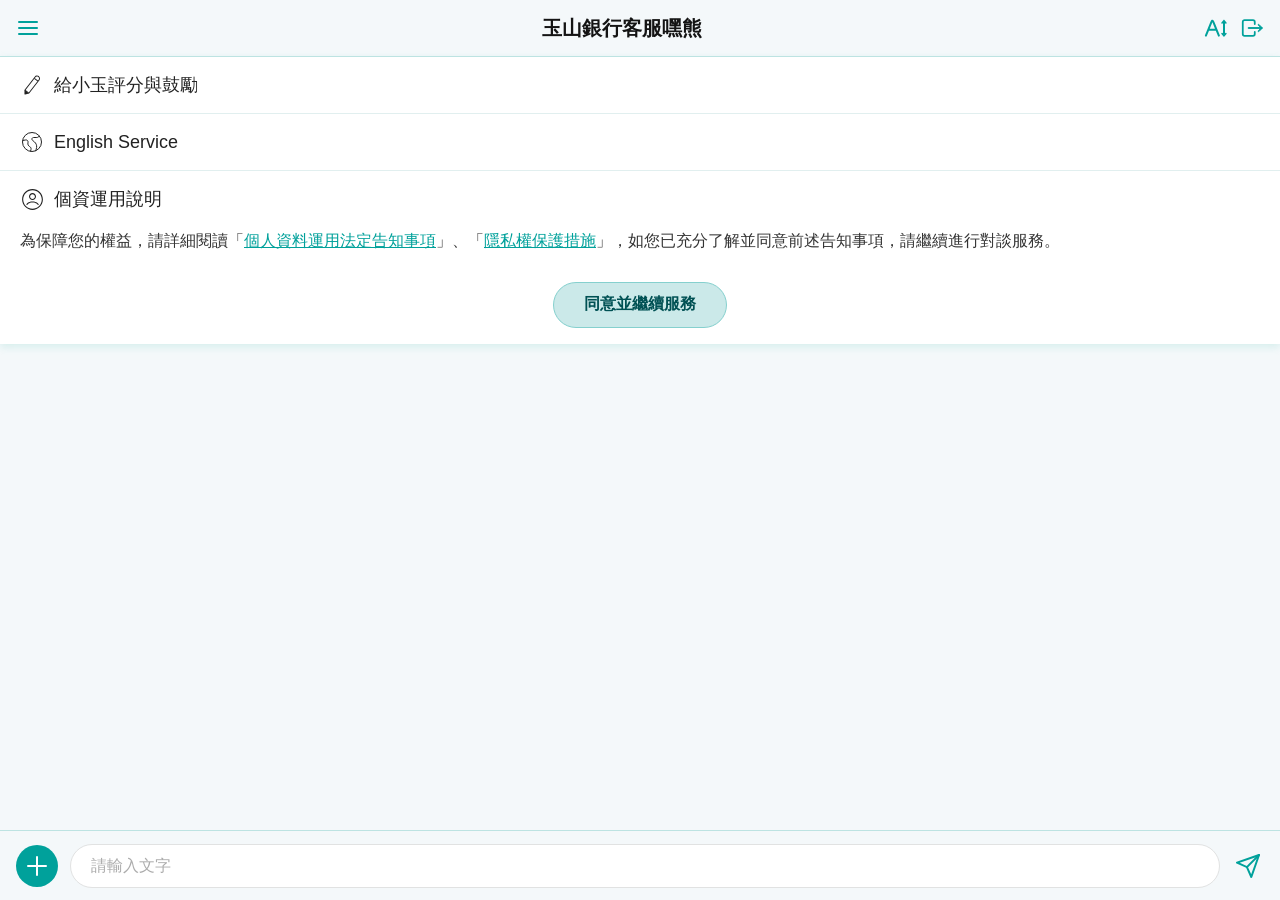
<file: chatbot/chatbot.html>
<!DOCTYPE html>
<html lang="zh-Hant-TW">
<head>
    <meta charset="UTF-8">
    <meta name="viewport" content="width=device-width, initial-scale=1.0">
    <title>玉山銀行客服嘿熊</title>
    <link rel="stylesheet" href="css/style.css">
</head>
<body>

    <main class="app-container" aria-label="智能客服區域">
        
        <!-- 1. Navbar -->
        <header class="nav" aria-label="頂部導覽列">
            <!-- 漢堡選單(按鈕 + span 動畫) -->
            <button class="icon icon-24" id="btnHamburger" aria-label="開啟選單" aria-expanded="false" aria-controls="hamburgerMenu" tabindex="0">
                <span class="hamburger-box">
                    <span class="hamburger-inner"></span>
                </span>
            </button>
            <!-- 標題 -->
            <h1 class="nav-title" tabindex="0">玉山銀行客服嘿熊</h1>
            <!-- 左側操作區 -->
            <div class="action-wrapper">
                <!-- 字體縮放(icon) -->
                <button class="icon icon-24" aria-label="調整字體大小" tabindex="0">
                    <img src="images/ic_font_size.svg" alt="字體" class="lazyload">
                </button>
                <!-- 登出(icon) -->
                <button class="icon icon-24" id="logoutBtn" aria-label="登出" tabindex="0">
                    <img src="images/ic_logout_2.svg" alt="登出" class="lazyload">
                </button>

            </div>
        </header>

        <!-- Dropdown Menu -->
        <div class="dropdown-menu" id="hamburgerMenu" aria-hidden="true">
            <div class="menu-item" tabindex="0" role="button">
                <div class="icon icon-24" aria-hidden="true">
                    <img src="images/ic-img-rename.svg" alt="" class="lazyload">
                </div>
                <span class="menu-text">給小玉評分與鼓勵</span>
            </div>
            <div class="menu-item" tabindex="0" role="button">
                <div class="icon icon-24" aria-hidden="true">
                    <img src="images/world_2_light.svg" alt="" class="lazyload">
                </div>
                <span class="menu-text">English Service</span>
            </div>
            <div class="menu-item flex-col">
                <div class="menu-item-header">
                    <div class="icon icon-24" aria-hidden="true">
                        <img src="images/ic-img-personal.svg" alt="" class="lazyload">
                    </div>
                    <span class="menu-text">個資運用說明</span>
                </div>
                <div class="menu-privacy-text" tabindex="0">
                    為保障您的權益，請詳細閱讀「<a href="#">個人資料運用法定告知事項</a>」、「<a href="#">隱私權保護措施</a>」，如您已充分了解並同意前述告知事項，請繼續進行對談服務。
                </div>
                <div class="btn-wrapper">
                    <button class="btn-primary btn-h-46" id="agreeBtn" tabindex="0">同意並繼續服務</button>
                </div>
            </div>
        </div>

        <!-- 2. Announce (浮動區塊) -->
        <section class="Anounce" id="announceBlock" aria-label="系統公告">
    <div class="icon icon-22" aria-hidden="true">
        <img src="images/ic-img-announcement.svg" alt="" class="lazyload">
    </div>

    <div class="message" tabindex="0">
        <div class="marquee-wrap">
            <div class="marquee-list">
                <div class="marquee-item">
                    <span>看破詐騙，防詐資訊：【<a href="#" aria-label="點我看防詐資訊">點我看</a>】</span>
                </div>
                <div class="marquee-item">
                    <span>Unicard指定通路回饋加碼：【<a href="#" aria-label="立即查看信用卡優惠">立即查看</a>】</span>
                </div>
                <div class="marquee-item">
                    <span>外幣定存最新利率公告：【<a href="#" aria-label="點我查看最新利率">點我看</a>】</span>
                </div>
            </div>
        </div>
    </div>

    <button class="icon icon-44" id="btnCloseAnnounce" aria-label="關閉公告" tabindex="0">
        <img src="images/ic-fun-popup-closed.svg" alt="關閉" class="lazyload">
    </button>
</section>

        <!-- 3. 對話區域 -->
        <!-- 預留區塊 -->
        <section class="chat-container" aria-label="對話內容" tabindex="0">

            <!-- Bot Message Group 1 -->
            <div class="msg-row bot is-hidden" id="botMsg1">
                <!-- Avatar -->
                <div class="msg-avatar" aria-hidden="true">
                    <img src="images/bear-hello.gif" alt="" class="lazyload">
                </div>
                <!-- Messages container -->
                <div class="msg-content">
                    
                    <div class="typing-bubble has-caret">
                        <div class="typing-dots">
                            <span class="dot"></span>
                            <span class="dot"></span>
                            <span class="dot"></span>
                        </div>
                    </div>
                    <!-- Text Bubble 1 -->
                    <div class="msg-bubble has-caret" tabindex="0">
                        鄭小姐 您好，<br>
                        您已從 LINE 帳號登入！
                    </div>

                    <!-- Text Bubble 2 -->
                    <div class="msg-bubble" tabindex="0">
                        LINE pay 最高4.5% → <a href="#" class="link-teal bold">申辦 Unicard</a><br>
                        普發現金一萬元 → <a href="#" class="link-teal bold">立即了解</a>
                    </div>

                    <!-- Horizontal Scroll Cards -->
                    <div class="scroll-area">
    <button class="scroll-nav scroll-nav-left" type="button" aria-label="往左滑動">
    <img src="images/icon-arrow-left.svg" alt="往左" class="icon-arrow">
</button>

    <div class="scroll-wrapper" tabindex="0" aria-label="可左右滑動的服務卡片">
        <!-- Card 1 -->
        <div class="scroll-card">
            <div class="card-image"><img src="[data-uri]" data-src="card-demo1.png" alt="" class="lazyload"></div>
            <div class="card-title text-green bold">信用卡服務</div>
            <div class="card-btn btn-hint" id="cardBillDetailBtn">帳單/消費明細</div>
            <div class="card-btn">消費有問題</div>
            <div class="card-btn">旅遊活動滿額贈</div>
            <div class="card-btn no-border">保費分期活動</div>
        </div>

        <div class="scroll-card">
            <div class="card-image"><img src="[data-uri]" data-src="card-demo2.png" alt="" class="lazyload"></div>
            <div class="card-title text-green bold">熱門服務</div>
            <div class="card-btn">信貸優惠</div>
            <div class="card-btn">分期活動</div>
            <div class="card-btn">預借現金</div>
            <div class="card-btn no-border">綁定LINE抽好禮</div>
        </div>

        <div class="scroll-card">
            <div class="card-image"><img src="[data-uri]" data-src="card-demo3.png" alt="" class="lazyload"></div>
            <div class="card-title text-green bold">銀行服務</div>
            <div class="card-btn">變更資料</div>
            <div class="card-btn">數位帳戶</div>
            <div class="card-btn">跨境網購</div>
            <div class="card-btn no-border">外匯業務</div>
        </div>
    </div>

    <button class="scroll-nav scroll-nav-right" type="button" aria-label="往右滑動">
    <img src="images/icon-arrow-right.svg" alt="往右" class="icon-arrow">
</button>
</div>

                    <div class="msg-time" aria-hidden="true">16:20:36</div>
                </div>
            </div>

            <!-- User Message Group 1-->
            <div class="msg-row user is-hidden" id="userMsg1">
                <div class="msg-content">
                    <div class="msg-bubble has-caret" tabindex="0">
                        帳單/消費明細
                    </div>
                    <div class="msg-time" aria-hidden="true">16:20:36</div>
                </div>
            </div>
            
            <!-- Bot Message Group 2 -->
            <div class="msg-row bot is-hidden" id="botMsg2">
                <!-- Avatar -->
                <div class="msg-avatar" aria-hidden="true">
                    <img src="images/bear-happy.gif" alt="" class="lazyload">
                </div>
                <!-- Messages container -->
                <div class="msg-content">
                    <div class="typing-bubble">
                        <div class="typing-dots">
                            <span class="dot"></span>
                            <span class="dot"></span>
                            <span class="dot"></span>
                        </div>
                    </div>
                    <div class="msg-bubble has-caret" tabindex="0">
                        快速查詢本期帳單與近期消費明細
                        <div class="msg-actions">
                            <button class="msg-action-btn primary" id="currentBillBtn">本期帳單</button>
                            <button class="msg-action-btn secondary">未出帳明細</button>
                            <button class="msg-action-btn secondary">近30天消費明細</button>
                        </div>
                    </div>
                    <div class="msg-feedback" tabindex="0">
                        這個回答？
                        <div class="options">
                            <div class="msg-feedback-btn"><img src="images/Huge-icon.svg" class="lazyload" alt="">有幫助</div>
                            <div class="msg-feedback-btn"><img src="images/img_helpless.svg" class="lazyload" alt="">沒幫助</div>
                        </div>
                    </div>
                    <div class="msg-time" aria-hidden="true">16:20:36</div>
                </div>
            </div>

            <!-- User Message Group 2 -->
            <div class="msg-row user is-hidden" id="userMsg2">
                <div class="msg-content">
                    <div class="msg-bubble has-caret" tabindex="0">
                        本期帳單
                    </div>
                    <div class="msg-time" aria-hidden="true">16:20:36</div>
                </div>
            </div>

            <!-- Bot Message Group 3 -->
            <div class="msg-row bot is-hidden" id="botMsg3">
                <!-- Avatar -->
               <div class="msg-avatar" aria-hidden="true">
                    <img src="images/bear-happy.gif" alt="" class="lazyload">
                </div>
                <!-- Messages container -->
                <div class="msg-content">
                    <div class="typing-bubble">
                        <div class="typing-dots">
                            <span class="dot"></span>
                            <span class="dot"></span>
                            <span class="dot"></span>
                        </div>
                    </div>
                    <div class="msg-bubble has-caret" tabindex="0">
                        為維護您的權益，需要由正卡人完成身分驗證才能協助查詢或處理喔！歡迎使用玉山行動銀行 APP，驗證更快速、更順暢。
                    </div>
                    <div class="action-cards-grid">
                        <button class="action-card btn-hint" id="appVerifyBtn" tabindex="0">
                            <img src="images/icon-faceID.svg" class="action-card-icon lazyload" alt="">
                            <div class="action-card-text">玉山銀行<br>APP驗證</div>
                        </button>
                        <button class="action-card" tabindex="0">
                            <img src="images/icon-message.svg" class="action-card-icon lazyload" alt="">
                            <div class="action-card-text">簡訊驗證</div>
                        </button>
                    </div>
                    <div class="msg-bubble" tabindex="0">
                        ＊溫馨提醒：若尚未開通玉山數位帳戶的顧客請先進行 <a href="#" class="link-teal bold">立即開戶</a> 並 <a href="#" class="link-teal bold">下載安裝玉山行銀APP</a>
                        <div class="msg-actions">
                            <button class="msg-action-btn secondary btn-h-46">下次查詢，繼續詢問其他問題</button>
                        </div>
                    </div>
                    <div class="msg-feedback" tabindex="0">
                        這個回答？
                        <div class="options">
                            <div class="msg-feedback-btn"><img src="images/Huge-icon.svg" class="lazyload" alt="">有幫助</div>
                            <div class="msg-feedback-btn"><img src="images/img_helpless.svg" class="lazyload" alt="">沒幫助</div>
                        </div>
                    </div>
                    <div class="msg-time" aria-hidden="true">16:20:36</div>
                </div>
            </div>

            <!-- User Message Group 3 -->
            <div class="msg-row user is-hidden" id="userMsg3">
                <div class="msg-content">
                    <div class="msg-bubble has-caret" tabindex="0">
                        玉山銀行APP驗證
                    </div>
                    <div class="msg-time" aria-hidden="true">16:20:36</div>
                </div>
            </div>

            <!-- Bot Message Group 4: Jumping -->
            <div class="msg-row bot is-hidden" id="botMsg4">
                <div class="msg-avatar" aria-hidden="true">
                    <img src="images/bear-loading.gif" alt="" class="lazyload">
                </div>
                <div class="msg-content">
                    <div class="typing-bubble">
                        <div class="typing-dots">
                            <span class="dot"></span>
                            <span class="dot"></span>
                            <span class="dot"></span>
                        </div>
                    </div>
                    <div class="msg-bubble has-caret" tabindex="0">
                        黑熊跳轉中，請稍後⋯
                    </div>
                    <div class="msg-time" aria-hidden="true">16:20:36</div>
                </div>
            </div>

            <!-- Bot Message Group 5: Bill Summary Card -->
            <div class="msg-row bot is-hidden" id="botMsg5">
                <div class="msg-avatar" aria-hidden="true">
                    <img src="images/bear-happy.gif" alt="" class="lazyload">
                </div>
                <div class="msg-content">
                    <div class="typing-bubble">
                        <div class="typing-dots">
                            <span class="dot"></span>
                            <span class="dot"></span>
                            <span class="dot"></span>
                        </div>
                    </div>
                    <div class="msg-bubble has-caret" tabindex="0">
                        <div class="bill-card">
                            <div class="bill-title">2026年3月帳單</div>
                            <div class="bill-info-text">
                                帳單結帳日：2025/02/13<br>
                                繳款截止日：2025/03/03
                            </div>
                            <div class="bold" style="font-size: 16px; color: rgba(0,0,0,0.8);">台幣帳單 ( TWD )</div>
                            
                            <div class="bill-highlight">
                                <div class="bill-main-amount">
                                    <div class="bill-label">本期帳單金額</div>
                                    <div class="bill-value-large">$47,884</div>
                                </div>
                                <div class="bill-sub-info">
                                    扣繳帳號：台新銀行,末四碼4099
                                </div>
                                <div class="bill-detail-list">
                                    <div class="bill-detail-row">
                                        <span>台幣最低應繳</span>
                                        <span>TWD 7,317</span>
                                    </div>
                                    <div class="bill-detail-row">
                                        <div class="bill-detail-label">
                                            <span>已繳金額</span>
                                            <img src="images/ic-btn-question-green.svg" class="icon-q lazyload" alt="說明">
                                        </div>
                                        <span>TWD 0</span>
                                    </div>
                                </div>
                            </div>

                            <div class="bill-btn-group">
                                <button class="bill-btn primary" id="paymentRecordBtn">
                                    <span>繳款紀錄</span>
                                    <img src="images/ic-img-search.svg" class="bill-btn-icon lazyload" alt="">
                                </button>
                                <button class="bill-btn secondary">
                                    <span>帳單明細</span>
                                    <img src="images/ic-img-search.svg" class="bill-btn-icon lazyload" alt="">
                                </button>
                            </div>
                        </div>
                    </div>

                    <!-- Secondary Actions -->
                    <div class="msg-bubble" tabindex="0">
                        <div class="msg-actions" style="margin-top: 0;">
                            <button class="msg-action-btn secondary">立即繳款</button>
                            <button class="msg-action-btn secondary">查詢未出帳明細</button>
                            <button class="msg-action-btn secondary">貼心提醒</button>
                        </div>
                    </div>

                    <!-- Feedback -->
                    <div class="msg-feedback" tabindex="0">
                        這個回答？
                        <div class="options">
                            <div class="msg-feedback-btn"><img src="images/Huge-icon.svg" class="lazyload" alt="">有幫助</div>
                            <div class="msg-feedback-btn"><img src="images/img_helpless.svg" class="lazyload" alt="">沒幫助</div>
                        </div>
                    </div>
                    <div class="msg-time" aria-hidden="true">16:20:36</div>
                </div>
            </div>

            <!-- User Message Group 5 -->
            <div class="msg-row user is-hidden" id="userMsg5">
                <div class="msg-content">
                    <div class="msg-bubble has-caret" tabindex="0">
                        繳款紀錄
                    </div>
                    <div class="msg-time" aria-hidden="true">16:20:36</div>
                </div>
            </div>

            <!-- Bot Message Group 6: Payment Record Detail -->
            <div class="msg-row bot is-hidden" id="botMsg6">
                <div class="msg-avatar" aria-hidden="true">
                    <img src="images/bear-happy.gif" alt="" class="lazyload">
                </div>
                <div class="msg-content">
                    <div class="typing-bubble">
                        <div class="typing-dots">
                            <span class="dot"></span>
                            <span class="dot"></span>
                            <span class="dot"></span>
                        </div>
                    </div>
                    <div class="msg-bubble has-caret" tabindex="0">
                        <div class="bill-card">
                            <div class="bill-title" style="color: #0f62fe;">繳款紀錄</div>
                            <div class="bold" style="font-size: 16px; color: rgba(0,0,0,0.8);">台幣帳單 ( TWD )</div>
                            
                            <div class="bill-highlight">
                                <div class="bill-main-amount">
                                    <div class="bill-label">上期應繳金額</div>
                                    <div class="bill-value-large">$50,133</div>
                                </div>
                                <div class="bill-main-amount" style="flex-direction: row; justify-content: center; gap: 7px;">
                                    <div class="pill-bordered red">已申請自動扣繳</div>
                                    <div class="pill-bordered teal">
                                        <span>繳款完成</span>
                                        <img src="images/ic-img-result-success.svg" class="icon-s lazyload" alt="">
                                    </div>
                                </div>
                                <div class="bill-detail-list">
                                    <div class="bill-detail-row">
                                        <span>調整溢付款</span>
                                        <span>TWD 0</span>
                                    </div>
                                    <div class="bill-detail-row">
                                        <span>自動轉帳繳款</span>
                                        <span>TWD -50,133</span>
                                    </div>
                                    <div class="bill-detail-row">
                                        <span>上期未繳金額</span>
                                        <span>TWD 0</span>
                                    </div>
                                </div>
                            </div>

                            <div class="bill-btn-group">
                                <button class="bill-btn primary" id="statementDetailBtn">
                                    <span>帳單明細</span>
                                    <img src="images/ic-img-search.svg" class="bill-btn-icon lazyload" alt="">
                                </button>
                                <button class="bill-btn secondary">
                                    <span>本期帳單</span>
                                    <img src="images/ic-img-search.svg" class="bill-btn-icon lazyload" alt="">
                                </button>
                            </div>
                        </div>
                    </div>

                    <!-- Secondary Actions Grid -->
                    <div class="msg-bubble" tabindex="0">
                        <div class="msg-actions">
                            <button class="msg-action-btn secondary">查詢未出帳明細</button>
                            <button class="msg-action-btn secondary">貼心提醒</button>
                        </div>
                    </div>

                    <!-- Feedback -->
                    <div class="msg-feedback" tabindex="0">
                        這個回答？
                        <div class="options">
                            <div class="msg-feedback-btn"><img src="images/Huge-icon.svg" class="lazyload" alt="">有幫助</div>
                            <div class="msg-feedback-btn"><img src="images/img_helpless.svg" class="lazyload" alt="">沒幫助</div>
                        </div>
                    </div>
                    <div class="msg-time" aria-hidden="true">16:20:36</div>
                </div>
            </div>

            <!-- User Message Group 6 -->
            <div class="msg-row user is-hidden" id="userMsg6">
                <div class="msg-content">
                    <div class="msg-bubble has-caret" tabindex="0">
                        帳單明細
                    </div>
                    <div class="msg-time" aria-hidden="true">16:20:36</div>
                </div>
            </div>

            <!-- Bot Message Group 7: Transaction Details -->
            <div class="msg-row bot is-hidden" id="botMsg7">
                <div class="msg-avatar" aria-hidden="true">
                    <img src="images/bear-happy.gif" alt="" class="lazyload">
                </div>
                <div class="msg-content">
                    <div class="typing-bubble">
                        <div class="typing-dots">
                            <span class="dot"></span>
                            <span class="dot"></span>
                            <span class="dot"></span>
                        </div>
                    </div>
                    <div class="msg-bubble has-caret" tabindex="0">
                        <div class="bill-card">
                            <div class="bill-title" style="color: #0f62fe;">帳單明細</div>
                            
                            <div class="transaction-search">
                                <img src="images/ic-img-search-light.svg" style="width: 32px; height: 32px;" class="lazyload" alt="">
                                <input type="text" placeholder="請輸入商店名稱或金額" id="transactionSearchInput">
                            </div>

                            <div class="filter-pills">
                                <div class="filter-pill" data-type="card">
                                    <span class="pill-text">卡別</span>
                                    <img src="images/ic-btn-arrow.svg" class="pill-icon lazyload" alt="">
                                    <span class="pill-close">✕</span>
                                </div>
                                <div class="filter-pill" data-type="holder">
                                    <span class="pill-text">正附卡</span>
                                    <img src="images/ic-btn-arrow.svg" class="pill-icon lazyload" alt="">
                                    <span class="pill-close">✕</span>
                                </div>
                                <div class="filter-pill" data-type="date">
                                    <span class="pill-text">日期</span>
                                    <img src="images/ic-btn-arrow.svg" class="pill-icon lazyload" alt="">
                                    <span class="pill-close">✕</span>
                                </div>
                                <div class="filter-pill" data-type="currency">
                                    <span class="pill-text">幣別</span>
                                    <img src="images/ic-btn-arrow.svg" class="pill-icon lazyload" alt="">
                                    <span class="pill-close">✕</span>
                                </div>
                                <div class="filter-pill" id="clearFilters" style="border: 1px solid #262626;">
                                    <span class="pill-text">取消篩選</span>
                                </div>
                            </div>
                            <div class="year-tag-wrapper">
                                <div class="year-tag">2026/3月帳單明細</div>
                            </div>
                            
                            <div style="max-height: 450px; overflow-y: auto; overflow-x: hidden;" id="transactionList">
                                <!-- <div class="year-tag">2026/3月帳單明細</div> -->
                                
                                <!-- Item 1 -->
                                <div class="transaction-item" data-name="熊本熊卡國內消費1%現金回饋">
                                    <div class="transaction-item-header">
                                        <div class="transaction-title-row">
                                            <div class="transaction-title">熊本熊卡國內消費1%現金回饋</div>
                                            <img src="images/ic-btn-arrow.svg" class="transaction-chevron lazyload" alt="">
                                        </div>
                                        <div class="transaction-info-row">
                                            <div>TWD <span class="transaction-amount">-21</span></div>
                                            <div>02/18</div>
                                        </div>
                                    </div>
                                    <div class="transaction-detail">
                                        <div class="transaction-detail-row">
                                            <div class="bold transaction-detail-label">交易明細</div>
                                            <div class="tag-query">刷卡疑問</div>
                                        </div>
                                        <div class="transaction-detail-row">
                                            <div class="transaction-detail-label">交易卡別</div>
                                            <div class="transaction-detail-val">Unicard-正卡</div>
                                        </div>
                                        <div class="transaction-detail-row">
                                            <div class="transaction-detail-label">交易日期</div>
                                            <div class="transaction-detail-val">2026/02/18</div>
                                        </div>
                                        <div class="transaction-detail-row">
                                            <div class="transaction-detail-label">交易幣別</div>
                                            <div class="transaction-detail-val">TWD</div>
                                        </div>
                                        <div class="transaction-detail-row">
                                            <div class="transaction-detail-label">交易金額</div>
                                            <div class="transaction-detail-val">-21</div>
                                        </div>
                                    </div>
                                </div>

                                <!-- Item 2 -->
                                <div class="transaction-item" data-name="熊本熊卡Paypay消費3%回饋">
                                    <div class="transaction-item-header">
                                        <div class="transaction-title-row">
                                            <div class="transaction-title">熊本熊卡Paypay消費3%回饋</div>
                                            <img src="images/ic-btn-arrow.svg" class="transaction-chevron lazyload" alt="">
                                        </div>
                                        <div class="transaction-info-row">
                                            <div>TWD <span class="transaction-amount">-240</span></div>
                                            <div>02/18</div>
                                        </div>
                                    </div>
                                    <div class="transaction-detail">
                                        <div class="transaction-detail-row">
                                            <div class="bold transaction-detail-label">交易明細</div>
                                            <div class="tag-query">刷卡疑問</div>
                                        </div>
                                        <div class="transaction-detail-row">
                                            <div class="transaction-detail-label">交易卡別</div>
                                            <div class="transaction-detail-val">Unicard-正卡</div>
                                        </div>
                                        <div class="transaction-detail-row">
                                            <div class="transaction-detail-label">交易日期</div>
                                            <div class="transaction-detail-val">2026/02/18</div>
                                        </div>
                                        <div class="transaction-detail-row">
                                            <div class="transaction-detail-label">交易幣別</div>
                                            <div class="transaction-detail-val">TWD</div>
                                        </div>
                                        <div class="transaction-detail-row">
                                            <div class="transaction-detail-label">交易金額</div>
                                            <div class="transaction-detail-val">-240</div>
                                        </div>
                                    </div>
                                </div>

                                <!-- Item 3 -->
                                <div class="transaction-item" data-name="義美股份有限公司-永安門市">
                                    <div class="transaction-item-header">
                                        <div class="transaction-title-row">
                                            <div class="transaction-title">義美股份有限公司-永安門市</div>
                                            <img src="images/ic-btn-arrow.svg" class="transaction-chevron lazyload" alt="">
                                        </div>
                                        <div class="transaction-info-row">
                                            <div>TWD <span class="transaction-amount" style="color: #00a19b;">40</span></div>
                                            <div>02/17</div>
                                        </div>
                                    </div>
                                    <div class="transaction-detail">
                                        <div class="transaction-detail-row">
                                            <div class="bold transaction-detail-label">交易明細</div>
                                            <div class="tag-query">刷卡疑問</div>
                                        </div>
                                        <div class="transaction-detail-row">
                                            <div class="transaction-detail-label">交易卡別</div>
                                            <div class="transaction-detail-val">Unicard-正卡</div>
                                        </div>
                                        <div class="transaction-detail-row">
                                            <div class="transaction-detail-label">交易日期</div>
                                            <div class="transaction-detail-val">2026/02/17</div>
                                        </div>
                                        <div class="transaction-detail-row">
                                            <div class="transaction-detail-label">交易幣別</div>
                                            <div class="transaction-detail-val">TWD</div>
                                        </div>
                                        <div class="transaction-detail-row">
                                            <div class="transaction-detail-label">交易金額</div>
                                            <div class="transaction-detail-val">40</div>
                                        </div>
                                    </div>
                                </div>

                                <!-- Item 4 -->
                                <div class="transaction-item" data-name="誠品信義旗艦店">
                                    <div class="transaction-item-header">
                                        <div class="transaction-title-row">
                                            <div class="transaction-title">誠品信義旗艦店</div>
                                            <img src="images/ic-btn-arrow.svg" class="transaction-chevron lazyload" alt="">
                                        </div>
                                        <div class="transaction-info-row">
                                            <div>TWD <span class="transaction-amount" style="color: #00a19b;">8,030</span></div>
                                            <div>02/17</div>
                                        </div>
                                    </div>
                                    <div class="transaction-detail">
                                        <div class="transaction-detail-row">
                                            <div class="bold transaction-detail-label">交易明細</div>
                                            <div class="tag-query">刷卡疑問</div>
                                        </div>
                                        <div class="transaction-detail-row">
                                            <div class="transaction-detail-label">交易卡別</div>
                                            <div class="transaction-detail-val">Unicard-正卡</div>
                                        </div>
                                        <div class="transaction-detail-row">
                                            <div class="transaction-detail-label">交易日期</div>
                                            <div class="transaction-detail-val">2026/02/17</div>
                                        </div>
                                        <div class="transaction-detail-row">
                                            <div class="transaction-detail-label">交易幣別</div>
                                            <div class="transaction-detail-val">TWD</div>
                                        </div>
                                        <div class="transaction-detail-row">
                                            <div class="transaction-detail-label">交易金額</div>
                                            <div class="transaction-detail-val">8,030</div>
                                        </div>
                                    </div>
                                </div>

                                <!-- Item 5 -->
                                <div class="transaction-item" data-name="中華電信">
                                    <div class="transaction-item-header">
                                        <div class="transaction-title-row">
                                            <div class="transaction-title">信用卡扣繳中華電信0976xxx33 11501</div>
                                            <img src="images/ic-btn-arrow.svg" class="transaction-chevron lazyload" alt="">
                                        </div>
                                        <div class="transaction-info-row">
                                            <div>TWD <span class="transaction-amount" style="color: #00a19b;">499</span></div>
                                            <div>02/16</div>
                                        </div>
                                    </div>
                                    <div class="transaction-detail">
                                        <div class="transaction-detail-row">
                                            <div class="bold transaction-detail-label">交易明細</div>
                                            <div class="tag-query">刷卡疑問</div>
                                        </div>
                                        <div class="transaction-detail-row">
                                            <div class="transaction-detail-label">交易卡別</div>
                                            <div class="transaction-detail-val">Unicard-正卡</div>
                                        </div>
                                        <div class="transaction-detail-row">
                                            <div class="transaction-detail-label">交易日期</div>
                                            <div class="transaction-detail-val">2026/02/16</div>
                                        </div>
                                        <div class="transaction-detail-row">
                                            <div class="transaction-detail-label">交易幣別</div>
                                            <div class="transaction-detail-val">TWD</div>
                                        </div>
                                        <div class="transaction-detail-row">
                                            <div class="transaction-detail-label">交易金額</div>
                                            <div class="transaction-detail-val">499</div>
                                        </div>
                                    </div>
                                </div>

                                <!-- Item 6 -->
                                <div class="transaction-item" data-name="APPLE.COM">
                                    <div class="transaction-item-header">
                                        <div class="transaction-title-row">
                                            <div class="transaction-title">APPLE.COM/BILL IRL CORK</div>
                                            <img src="images/ic-btn-arrow.svg" class="transaction-chevron lazyload"alt="">
                                        </div>
                                        <div class="transaction-info-row">
                                            <div>TWD <span class="transaction-amount" style="color: #00a19b;">299</span></div>
                                            <div>02/14</div>
                                        </div>
                                    </div>
                                    <div class="transaction-detail">
                                        <div class="transaction-detail-row">
                                            <div class="bold transaction-detail-label">交易明細</div>
                                            <div class="tag-query">刷卡疑問</div>
                                        </div>
                                        <div class="transaction-detail-row">
                                            <div class="transaction-detail-label">交易卡別</div>
                                            <div class="transaction-detail-val">Unicard-正卡</div>
                                        </div>
                                        <div class="transaction-detail-row">
                                            <div class="transaction-detail-label">交易日期</div>
                                            <div class="transaction-detail-val">2026/02/14</div>
                                        </div>
                                        <div class="transaction-detail-row">
                                            <div class="transaction-detail-label">交易幣別</div>
                                            <div class="transaction-detail-val">TWD</div>
                                        </div>
                                        <div class="transaction-detail-row">
                                            <div class="transaction-detail-label">交易金額</div>
                                            <div class="transaction-detail-val">290</div>
                                        </div>
                                    </div>
                                </div>

                                <!-- Item 7 -->
                                <div class="transaction-item" data-name="新光三越">
                                    <div class="transaction-item-header">
                                        <div class="transaction-title-row">
                                            <div class="transaction-title">新光三越 SP 台北南西店</div>
                                            <img src="images/ic-btn-arrow.svg" class="transaction-chevron lazyload" alt="">
                                        </div>
                                        <div class="transaction-info-row">
                                            <div>TWD <span class="transaction-amount" style="color: #00a19b;">6,800</span></div>
                                            <div>02/14</div>
                                        </div>
                                    </div>
                                    <div class="transaction-detail">
                                        <div class="transaction-detail-row">
                                            <div class="bold transaction-detail-label">交易明細</div>
                                            <div class="tag-query">刷卡疑問</div>
                                        </div>
                                        <div class="transaction-detail-row">
                                            <div class="transaction-detail-label">交易卡別</div>
                                            <div class="transaction-detail-val">Unicard-正卡</div>
                                        </div>
                                        <div class="transaction-detail-row">
                                            <div class="transaction-detail-label">交易日期</div>
                                            <div class="transaction-detail-val">2026/02/14</div>
                                        </div>
                                        <div class="transaction-detail-row">
                                            <div class="transaction-detail-label">交易幣別</div>
                                            <div class="transaction-detail-val">TWD</div>
                                        </div>
                                        <div class="transaction-detail-row">
                                            <div class="transaction-detail-label">交易金額</div>
                                            <div class="transaction-detail-val">6,800</div>
                                        </div>
                                    </div>
                                </div>

                                <!-- Item 8 -->
                                <div class="transaction-item" data-name="悠遊卡自動加值金額">
                                    <div class="transaction-item-header">
                                        <div class="transaction-title-row">
                                            <div class="transaction-title">悠遊卡自動加值金額-台灣高鐵高鐵 台中車站</div>
                                            <img src="images/ic-btn-arrow.svg" class="transaction-chevron lazyload" alt="">
                                        </div>
                                        <div class="transaction-info-row">
                                            <div>TWD <span class="transaction-amount" style="color: #00a19b;">500</span></div>
                                            <div>02/12</div>
                                        </div>
                                    </div>
                                    <div class="transaction-detail">
                                        <div class="transaction-detail-row">
                                            <div class="bold transaction-detail-label">交易明細</div>
                                            <div class="tag-query">刷卡疑問</div>
                                        </div>
                                        <div class="transaction-detail-row">
                                            <div class="transaction-detail-label">交易卡別</div>
                                            <div class="transaction-detail-val">Unicard-正卡</div>
                                        </div>
                                        <div class="transaction-detail-row">
                                            <div class="transaction-detail-label">交易日期</div>
                                            <div class="transaction-detail-val">2026/02/12</div>
                                        </div>
                                        <div class="transaction-detail-row">
                                            <div class="transaction-detail-label">交易幣別</div>
                                            <div class="transaction-detail-val">TWD</div>
                                        </div>
                                        <div class="transaction-detail-row">
                                            <div class="transaction-detail-label">交易金額</div>
                                            <div class="transaction-detail-val">500</div>
                                        </div>
                                    </div>
                                </div>

                                <!-- Item 9 -->
                                <div class="transaction-item" data-name="MOS">
                                    <div class="transaction-item-header">
                                        <div class="transaction-title-row">
                                            <div class="transaction-title">MOS-民權西路店(櫃檯)</div>
                                            <img src="images/ic-btn-arrow.svg" class="transaction-chevron lazyload" alt="">
                                        </div>
                                        <div class="transaction-info-row">
                                            <div>TWD <span class="transaction-amount" style="color: #00a19b;">210</span></div>
                                            <div>02/11</div>
                                        </div>
                                    </div>
                                    <div class="transaction-detail">
                                        <div class="transaction-detail-row">
                                            <div class="bold transaction-detail-label">交易明細</div>
                                            <div class="tag-query">刷卡疑問</div>
                                        </div>
                                        <div class="transaction-detail-row">
                                            <div class="transaction-detail-label">交易卡別</div>
                                            <div class="transaction-detail-val">Unicard-正卡</div>
                                        </div>
                                        <div class="transaction-detail-row">
                                            <div class="transaction-detail-label">交易日期</div>
                                            <div class="transaction-detail-val">2026/02/11</div>
                                        </div>
                                        <div class="transaction-detail-row">
                                            <div class="transaction-detail-label">交易幣別</div>
                                            <div class="transaction-detail-val">TWD</div>
                                        </div>
                                        <div class="transaction-detail-row">
                                            <div class="transaction-detail-label">交易金額</div>
                                            <div class="transaction-detail-val">210</div>
                                        </div>
                                    </div>
                                </div>

                                <!-- Item 10 -->
                                <div class="transaction-item" data-name="統一超商">
                                    <div class="transaction-item-header">
                                        <div class="transaction-title-row">
                                            <div class="transaction-title">統一超商-市府店</div>
                                            <img src="images/ic-btn-arrow.svg" class="transaction-chevron lazyload" alt="">
                                        </div>
                                        <div class="transaction-info-row">
                                            <div>TWD <span class="transaction-amount" style="color: #00a19b;">250</span></div>
                                            <div>02/10</div>
                                        </div>
                                    </div>
                                    <div class="transaction-detail">
                                        <div class="transaction-detail-row">
                                            <div class="bold transaction-detail-label">交易明細</div>
                                            <div class="tag-query">刷卡疑問</div>
                                        </div>
                                        <div class="transaction-detail-row">
                                            <div class="transaction-detail-label">交易卡別</div>
                                            <div class="transaction-detail-val">Unicard-正卡</div>
                                        </div>
                                        <div class="transaction-detail-row">
                                            <div class="transaction-detail-label">交易日期</div>
                                            <div class="transaction-detail-val">2026/02/10</div>
                                        </div>
                                        <div class="transaction-detail-row">
                                            <div class="transaction-detail-label">交易幣別</div>
                                            <div class="transaction-detail-val">TWD</div>
                                        </div>
                                        <div class="transaction-detail-row">
                                            <div class="transaction-detail-label">交易金額</div>
                                            <div class="transaction-detail-val">250</div>
                                        </div>
                                    </div>
                                </div>

                                <!-- Item 11 -->
                                <div class="transaction-item" data-name="STARBUCKS">
                                    <div class="transaction-item-header">
                                        <div class="transaction-title-row">
                                            <div class="transaction-title">STARBUCKS</div>
                                            <img src="images/ic-btn-arrow.svg" class="transaction-chevron lazyload" alt="">
                                        </div>
                                        <div class="transaction-info-row">
                                            <div>TWD <span class="transaction-amount" style="color: #00a19b;">250</span></div>
                                            <div>02/10</div>
                                        </div>
                                    </div>
                                    <div class="transaction-detail">
                                        <div class="transaction-detail-row">
                                            <div class="bold transaction-detail-label">交易明細</div>
                                            <div class="tag-query">刷卡疑問</div>
                                        </div>
                                        <div class="transaction-detail-row">
                                            <div class="transaction-detail-label">交易卡別</div>
                                            <div class="transaction-detail-val">Unicard-正卡</div>
                                        </div>
                                        <div class="transaction-detail-row">
                                            <div class="transaction-detail-label">交易日期</div>
                                            <div class="transaction-detail-val">2026/02/10</div>
                                        </div>
                                        <div class="transaction-detail-row">
                                            <div class="transaction-detail-label">交易幣別</div>
                                            <div class="transaction-detail-val">TWD</div>
                                        </div>
                                        <div class="transaction-detail-row">
                                            <div class="transaction-detail-label">交易金額</div>
                                            <div class="transaction-detail-val">250</div>
                                        </div>
                                    </div>
                                </div>
                            </div>

                            <div class="bill-btn-group">
                                <button class="bill-btn secondary">
                                    <span>本期帳單</span>
                                    <img src="images/ic-img-search.svg" class="bill-btn-icon lazyload" alt="">
                                </button>
                                <button class="bill-btn secondary">
                                    <span>繳款紀錄</span>
                                    <img src="images/ic-img-search.svg" class="bill-btn-icon lazyload" alt="">
                                </button>
                            </div>
                        </div>
                    </div>

                    <!-- Bot Action Grid 2 -->
                    <div class="msg-bubble" tabindex="0">
                        <div class="msg-actions" style="margin-top: 0;">
                            <button class="msg-action-btn primary" id="payNowBtn">立即繳款</button>
                            <button class="msg-action-btn secondary">查詢未出帳明細</button>
                            <button class="msg-action-btn secondary">貼心提醒</button>
                        </div>
                    </div>

                    <!-- Feedback -->
                    <div class="msg-feedback" tabindex="0">
                        這個回答？
                        <div class="options">
                            <div class="msg-feedback-btn"><img src="images/Huge-icon.svg" class="lazyload" alt="">有幫助</div>
                            <div class="msg-feedback-btn"><img src="images/img_helpless.svg" class="lazyload" alt="">沒幫助</div>
                        </div>
                    </div>
                    <div class="msg-time" aria-hidden="true">16:20:36</div>
                </div>
            </div>

            <!-- User Message Group 7 -->
            <div class="msg-row user is-hidden" id="userMsg7">
                <div class="msg-content">
                    <div class="msg-bubble has-caret" tabindex="0">
                        立即繳款
                    </div>
                    <div class="msg-time" aria-hidden="true">16:20:36</div>
                </div>
            </div>

            <!-- Bot Message Group 8: Payment Amount Selection -->
            <div class="msg-row bot is-hidden" id="botMsg8">
                <div class="msg-avatar" aria-hidden="true">
                    <img src="images/bear-happy.gif" alt="" class="lazyload">
                </div>
                <div class="msg-content">
                    <div class="typing-bubble">
                        <div class="typing-dots">
                            <span class="dot"></span>
                            <span class="dot"></span>
                            <span class="dot"></span>
                        </div>
                    </div>
                    <div class="msg-bubble has-caret" tabindex="0">
                        <p class="bold">請選擇您要繳納的金額與方式</p>
                        <p style="margin-top: 10px;">＊繳款金額高於 20,000 元僅能線上繳款，低於 20,000 元則可線上或至超商繳款。</p>
                    </div>
                    
                    <div class="scroll-area">
    <button class="scroll-nav scroll-nav-left" type="button" aria-label="往左滑動">
    <img src="images/icon-arrow-left.svg" alt="往左" class="icon-arrow">
</button>

    <div class="payment-scroll-container">
        <div class="payment-card">
            <div class="payment-card-title">尚須繳納金額</div>
            <div class="payment-card-info">
                <div class="payment-currency">台幣TWD</div>
                <div class="payment-amount">$47,884</div>
            </div>
            <button class="payment-card-btn">立即線上繳款</button>
        </div>

        <div class="payment-card">
            <div class="payment-card-title">最低應繳金額</div>
            <div class="payment-card-info">
                <div class="payment-currency">台幣TWD</div>
                <div class="payment-amount">$7,317</div>
            </div>
            <div class="payment-card-btn-group">
                <button class="payment-card-btn btn-hint" id="barcodePayBtn" style="border-bottom: 1px solid #e1efef;">超商條碼繳款</button>
                <button class="payment-card-btn">立即線上繳款</button>
            </div>
        </div>

        <div class="payment-card">
            <div class="payment-card-title">自行輸入金額</div>
            <div class="payment-card-info">
                <div class="payment-currency">台幣TWD</div>
                <div class="payment-amount-input-wrapper">
                    <input type="text" class="payment-amount-input" id="selfInputAmount" placeholder="請輸入金額">
                    <img src="images/icon-edit.svg" class="icon-20 lazyload" alt="編輯">
                </div>
                <div class="payment-disclaimer">＊未繳金額將計算循環利息<br>謹慎理財 信用無價</div>
            </div>
            <div class="payment-card-btn-group" id="selfInputBtns">
                <button class="payment-card-btn" id="btnStorePay" style="display: none; border-bottom: 1px solid #e1efef;">超商條碼繳款</button>
                <button class="payment-card-btn" id="btnOnlinePay" style="display: none;">立即線上繳款</button>
            </div>
        </div>
    </div>

    <button class="scroll-nav scroll-nav-right" type="button" aria-label="往右滑動">
    <img src="images/icon-arrow-right.svg" alt="往右" class="icon-arrow">
</button>
</div>

                    <div class="msg-time" aria-hidden="true">16:20:36</div>
                </div>
            </div>

            <!-- User Message Group 8: 超商條碼繳款 -->
            <div class="msg-row user is-hidden" id="userMsg8">
                <div class="msg-content">
                    <div class="msg-bubble has-caret" tabindex="0">
                        超商條碼繳款(最低應繳金額)
                    </div>
                    <div class="msg-time" aria-hidden="true">16:20:36</div>
                </div>
            </div>

            <!-- Bot Message Group 9: Barcode Download Dialogue -->
            <div class="msg-row bot is-hidden"  id="botMsg9">
                <div class="msg-avatar" aria-hidden="true">
                    <img src="images/bear-happy.gif" alt="" class="lazyload">
                </div>
                <div class="msg-content">
                    <div class="typing-bubble">
                        <div class="typing-dots">
                            <span class="dot"></span>
                            <span class="dot"></span>
                            <span class="dot"></span>
                        </div>
                    </div>
                    <div class="barcode-card">
                        <div class="barcode-title">超商條碼繳款</div>
                        <div class="barcode-subtitle">2026年3月帳單</div>
                        <div class="barcode-details">
                            帳單結帳日：2025/02/13<br>
                            繳款截止日：2025/03/03
                        </div>
                        <div class="amount-highlight">
                            <span>TWD</span>
                            <span>7,317</span>
                        </div>
                        <div class="barcode-subtitle">適用超商</div>
                        <div class="store-icons-container">
                            <img src="images/img_7-11.svg" class="store-icon lazyload" alt="7-11">
                            <img src="images/img_familyMart.svg" class="store-icon lazyload" alt="FamilyMart">
                            <img src="images/img_OK.svg" class="store-icon lazyload" alt="OK">
                            <img src="images/img_HiLife.svg" class="store-icon lazyload" alt="Hi-Life">
                        </div>
                        <div class="barcodes-container">
                            <!-- Barcode 1 -->
                            <div class="barcode-item">
                                <div class="barcode-img-placeholder">
                                    <img src="images/barcode-1.svg" alt="">
                                </div>
                                <div class="barcode-text">120419C1E</div>
                            </div>
                            <!-- Barcode 2 -->
                            <div class="barcode-item">
                                <div class="barcode-img-placeholder">
                                    <img src="images/barcode-2.svg" alt="">
                                </div>
                                <div class="barcode-text">1975093618000000</div>
                            </div>
                            <!-- Barcode 3 -->
                            <div class="barcode-item">
                                <div class="barcode-img-placeholder">
                                   <img src="images/barcode-3.svg" alt="">
                                </div>
                                <div class="barcode-text">03209000006671</div>
                            </div>
                        </div>
                        <button class="download-barcode-btn" id="btnDownloadBarcode">下載條碼</button>
                    </div>

                    <!-- Feedback -->
                    <div class="msg-feedback" tabindex="0" style="margin-top: 10px;">
                        這個回答？
                        <div class="options">
                            <div class="msg-feedback-btn"><img src="images/Huge-icon.svg" class="lazyload" alt="">有幫助</div>
                            <div class="msg-feedback-btn"><img src="images/img_helpless.svg" class="lazyload" alt="">沒幫助</div>
                        </div>
                    </div>
                    <div class="msg-time" aria-hidden="true">16:20:36</div>
                </div>
            </div>

        </section>

        <!-- 4. 對話輸入框 (InputArea) -->
        <footer class="InputArea" aria-label="對話輸入區">
            <!-- 開合(按鈕 + span 動畫) -->
            <button class="expand-btn" id="btnExpand" aria-label="展開附加功能" tabindex="0">
                <span class="expand-icon">
                    <span class="expand-line vertical"></span>
                    <span class="expand-line horizontal"></span>
                </span>
            </button>
            <!-- input -->
            <div class="input-wrapper">
                <input type="text" placeholder="請輸入文字" aria-label="輸入文字訊息" tabindex="0">
            </div>
            <!-- 送出(icon) -->
            <button class="icon icon-32" aria-label="送出訊息" tabindex="0">
                <img src="images/send.svg" alt="送出" class="lazyload">
            </button>
        </footer>

        <!-- 5. 附加功能面板 (Action Panel) -->
        <div class="action-panel" id="actionPanel" aria-label="更多功能">
            <div class="action-grid">
                <button class="action-item" aria-label="帳單自動扣款" tabindex="0">
                    <div class="action-item-icon"><img src="images/icon-bill.svg" alt="" class="lazyload"></div>
                    <span class="action-item-text">帳單自動扣款</span>
                </button>
                <button class="action-item" aria-label="玉山卡超好用" tabindex="0">
                    <div class="action-item-icon"><img src="images/icon-news.svg" alt="" class="lazyload"></div>
                    <span class="action-item-text">玉山卡超好用</span>
                </button>
                <button class="action-item" aria-label="貸款限時優惠" tabindex="0">
                    <div class="action-item-icon"><img src="images/icon-loan.svg" alt="" class="lazyload"></div>
                    <span class="action-item-text">貸款限時優惠</span>
                </button>
                <button class="action-item" aria-label="卡友必備神器" tabindex="0">
                    <div class="action-item-icon"><img src="images/icon-card.svg" alt="" class="lazyload"></div>
                    <span class="action-item-text">卡友必備神器</span>
                </button>
                <button class="action-item" aria-label="加個LINE" tabindex="0">
                    <div class="action-item-icon"><img src="images/icon-line.svg" alt="" class="lazyload"></div>
                    <span class="action-item-text">加個LINE</span>
                </button>
                <button class="action-item" aria-label="加入數位會員" tabindex="0">
                    <div class="action-item-icon"><img src="images/icon-services.svg" alt="" class="lazyload"></div>
                    <span class="action-item-text">加入數位會員</span>
                </button>
            </div>
        </div>
    </main>

    <!-- jQuery & JavaScript for lazy loading images via data-src -->
    <script src="https://code.jquery.com/jquery-3.7.1.min.js" integrity="sha256-/JqT3SQfawRcv/BIHPThkBvs0OEvtFFmqPF/lYI/Cxo=" crossorigin="anonymous"></script>
    <script src="js/main.js"></script>
   

    <!-- Date Picker Overlay -->
    <div class="date-picker-overlay" id="datePickerOverlay">
        <div class="date-picker-modal">
            <div class="modal-title">選擇日期區間</div>
            <div class="date-input-group">
                <label for="startDate">開始日期</label>
                <input type="date" id="startDate">
            </div>
            <div class="date-input-group">
                <label for="endDate">結束日期</label>
                <input type="date" id="endDate">
            </div>
            <div class="modal-actions">
                <button class="msg-action-btn secondary" id="cancelDatePicker">取消</button>
                <button class="msg-action-btn secondary" id="confirmDatePicker">確認</button>
            </div>
        </div>
    </div>

    <!-- Download Success Overlay -->
    <div class="download-success-overlay" id="downloadSuccessOverlay">
        <div class="download-success-modal">
            <div class="success-gif-placeholder">
                <!-- GIF 預留位置 -->
                <img src="images/bear-happy.gif" alt="" class="lazyload">
            </div>
            <div class="success-text">已下載到相簿</div>
            <button class="msg-action-btn secondary btn-h-46" id="confirmDownload">確認</button>
        </div>
    </div>

    <!-- Overlay：Loading（白色半透明） -->
    <div class="overlay overlay-loading" id="loadingOverlay">
        <div class="overlay-content">
            <div class="overlay-gif-placeholder"></div>
            <div class="overlay-text">Loading...</div>
        </div>
    </div>
    
    <!-- Overlay：滿版圖片 -->
    <div class="overlay overlay-image" id="imageOverlay">
        <div class="overlay-content">
            <div class="overlay-gif-placeholder-2"></div>
        </div>
    </div>
</body>
</html>
</file>
<file: css/style.css>
/* Design Tokens (Figma Variables) */
:root {
    --mib-sys-colour-primary-background-default: #f4f8fa;
    --mib-ref-colour-gray-12: #141414;
    --mib-ref-colour-primary-3: #bde3e2;
    --chatbot-white: #ffffff;
    --chatbot-black: #1c1c1c;
    --chatbot-primary: #0f62fe;
    --chatbot-placeholder: #acacac;
    --chatbot-border: #e1e2e2;
    --mib-ref-colour-primary-8: #00a19b;
    --font-family-base: 'Microsoft JhengHei', '微軟正黑體', sans-serif;
}

/* Reset & Base Styles */
* {
    box-sizing: border-box;
    margin: 0;
    padding: 0;
}

body, html {
    height: 100%;
    font-family: var(--font-family-base);
    background-color: var(--mib-sys-colour-primary-background-default);
    justify-content: center;
}

/* RWD Container */
.app-container {
    width: 100%;
    height: 100%;
    display: flex;
    flex-direction: column;
    background-color: var(--mib-sys-colour-primary-background-default);
    position: relative;
    box-shadow: 0 0 20px rgba(0,0,0,0.05);
}

.msg-row.is-hidden {
    display: none !important;
}

/* RWD Media Queries */
@media (min-width: 320px) {
    
}
@media (min-width: 768px) {
    
}
@media (min-width: 1440px) {
   
}

/* 1. Navbar */
.nav {
    display: flex;
    align-items: center;
    justify-content: space-between;
    height: 56px;
    padding: 0 16px;
    background-color: var(--mib-sys-colour-primary-background-default);
    flex-shrink: 0;
}

.nav-title {
    font-size: 20px;
    font-weight: 600;
    color: var(--mib-ref-colour-gray-12);
}

.action-wrapper {
    display: flex;
    align-items: center;
    gap: 12px;
}

/* 2. Announce Floating Block */
.Anounce {
    display: flex;
    align-items: center;
    height: 44px;
    padding: 0 16px;
    background-color: var(--chatbot-white);
    border-top: 1px solid var(--mib-ref-colour-primary-3);
    border-bottom: 1px solid var(--mib-ref-colour-primary-3);
    gap: 12px;
    flex-shrink: 0;
}

.message {
    flex-grow: 1;
    font-size: 16px;
    font-weight: bold;
    color: var(--chatbot-black);
    display: flex;
    align-items: center;
    min-width: 0;
}

.message a {
    color: var(--chatbot-primary);
    text-decoration: underline;
    text-underline-offset: 2px;
}

/* 新增 */
.marquee-wrap {
    position: relative;
    width: 100%;
    height: 24px;
    overflow: hidden;
}

.marquee-list {
    position: relative;
}

.marquee-item {
    height: 24px;
    line-height: 24px;
    display: flex;
    align-items: center;
    white-space: nowrap;
}

.marquee-item span {
    display: inline-block;
    overflow: hidden;
    text-overflow: ellipsis;
}

/* 3. Chat Area */
.chat-container {
    flex-grow: 1;
    overflow-y: auto;
    background-color: var(--mib-sys-colour-primary-background-default);
    /* Placeholder space */
}

/* 4. Input Area */
.InputArea {
    display: flex;
    align-items: center;
    justify-content: space-between;
    height: 70px;
    padding: 13px 16px;
    background-color: var(--mib-sys-colour-primary-background-default);
    border-top: 1px solid var(--mib-ref-colour-primary-3);
    flex-shrink: 0;
    gap: 12px;
}

.input-wrapper {
    flex-grow: 1;
    height: 44px; /* Based on the 70px height minus 13px py padding * 2 = 70 - 26 = 44px for the input element */
    border-radius: 30px;
    border: 1px solid var(--chatbot-border);
    background-color: var(--chatbot-white);
    padding: 0 20px;
    display: flex;
    align-items: center;
}

.input-wrapper input {
    width: 100%;
    border: none;
    outline: none;
    font-family: var(--font-family-base);
    font-size: 16px;
    color: var(--mib-ref-colour-gray-12);
    background: transparent;
}

.input-wrapper input::placeholder {
    color: var(--chatbot-placeholder);
}

/* Icons setup */
.icon {
    display: flex;
    align-items: center;
    justify-content: center;
    cursor: pointer;
    background: transparent;
    border: none;
    padding: 0;
    flex-shrink: 0;
}

.icon img {
    display: block;
    width: 100%;
    height: 100%;
    object-fit: contain;
}

/* Size classes */
.icon-24 { width: 24px; height: 24px; }
.icon-22 { width: 22px; height: 22px; }
.icon-32 { width: 32px; height: 32px; }
.icon-42 { width: 42px; height: 42px; }
.icon-44 { width: 44px; height: 44px; }

/* ARIA outlines for WCAG AA keyboard navigation */
:focus-visible {
    outline: 2px solid var(--chatbot-primary);
    outline-offset: 2px;
}

/* 5. Dropdown Menu */
.dropdown-menu {
    position: absolute;
    top: 56px; /* Below navbar */
    left: 0;
    width: 100%;
    background-color: var(--chatbot-white);
    border-top: 1px solid var(--mib-ref-colour-primary-3);
    box-shadow: 0px 3px 8px 0px rgba(95, 199, 185, 0.2);
    z-index: 100;
    display: none; /* Hidden by default */
}

.menu-item {
    display: flex;
    align-items: center;
    gap: 10px;
    padding: 16px 20px;
    border-bottom: 1px solid #e1efef;
}

.menu-item.flex-col {
    flex-direction: column;
    align-items: flex-start;
    border-bottom: none;
}

.menu-item-header {
    display: flex;
    align-items: center;
    gap: 10px;
    width: 100%;
}

.menu-text {
    font-size: 18px;
    color: #222222;
}

.menu-privacy-text {
    font-size: 16px;
    color: rgba(0, 0, 0, 0.8);
    line-height: 1.8;
    margin-top: 6px;
}

.menu-privacy-text a {
    color: #00a19b;
    text-decoration: underline;
}

.btn-wrapper {
    width: 100%;
    display: flex;
    justify-content: center;
    margin-top: 16px;
}

.btn-primary {
    display: flex;
    align-items: center;
    justify-content: center;
    padding: 4px 20px;
    width: 174px;
    height: 38px;
    border-radius: 40px;
    border: 0.5px solid #85d0ce;
    background: linear-gradient(90deg, #cbe9e9 0%, #cbe9e9 100%), linear-gradient(90deg, #c1e4e3 0%, #e1efef 100%);
    color: #005154;
    font-size: 16px;
    font-weight: bold;
    font-family: var(--font-family-base);
    cursor: pointer;
}

/* Animated Hamburger Icon */
#btnHamburger.is-active .hamburger-info-icon { display: none; }
#btnHamburger:not(.is-active) .hamburger-box { display: none; }

.hamburger-box {
    width: 20px;
    height: 14px;
    display: inline-block;
    position: relative;
}

.hamburger-inner {
    display: block;
    top: 50%;
    margin-top: -1px;
    width: 20px;
    height: 2px;
    background-color: var(--mib-ref-colour-primary-8);
    border-radius: 2px;
    position: absolute;
    transition: transform 0.15s ease;
}

.hamburger-inner::before, .hamburger-inner::after {
    width: 20px;
    height: 2px;
    background-color: var(--mib-ref-colour-primary-8);
    border-radius: 2px;
    position: absolute;
    transition: transform 0.15s ease;
    content: "";
    display: block;
}

.hamburger-inner::before {
    top: -6px;
}

.hamburger-inner::after {
    bottom: -6px;
}

.is-active .hamburger-box .hamburger-inner {
    transform: rotate(45deg);
}

.is-active .hamburger-box .hamburger-inner::before {
    top: 0;
    opacity: 0;
}

.is-active .hamburger-box .hamburger-inner::after {
    bottom: 0;
    transform: rotate(-90deg);
}

/* Animated Expand Button (+ to X) */
.expand-btn {
    width: 42px;
    height: 42px;
    border-radius: 50%;
    background-color: var(--mib-ref-colour-primary-8);
    border: none;
    display: flex;
    align-items: center;
    justify-content: center;
    cursor: pointer;
    position: relative;
    flex-shrink: 0;
    transition: transform 0.3s ease, background-color 0.3s ease;
}

.expand-icon {
    width: 20px;
    height: 20px;
    position: relative;
    display: inline-block;
    transition: transform 0.3s cubic-bezier(0.4, 0, 0.2, 1);
}

.expand-line {
    position: absolute;
    background-color: #ffffff;
    border-radius: 2px;
}

.expand-line.vertical {
    width: 2px;
    height: 20px;
    top: 0;
    left: 9px;
}

.expand-line.horizontal {
    width: 20px;
    height: 2px;
    top: 9px;
    left: 0;
}

/* Active State (X) */
.expand-btn.is-active .expand-icon {
    transform: rotate(135deg); /* Spin to X */
}

/* Glowing Animation (every ~60s, glows for short duration) */
/*@keyframes glow-pulse {
    0%, 92%, 100% {
        box-shadow: 0 0 0 0 rgba(0, 161, 155, 0);
    }
    96% {
        box-shadow: 0 0 0 15px rgba(0, 161, 155, 0.4);
    }
}*/

@keyframes glow-pulse {
    /* 平常不顯示 */
    0%, 80%, 100% {
        box-shadow:
            0 0 0 0 rgba(0, 161, 155, 0),
            0 0 0 0 rgba(0, 161, 155, 0);
    }

    /* 同時出現兩圈：一小一大 */
    90% {
        box-shadow:
            0 0 0 16px rgba(0, 161, 155, 0.25),   /* 小圈 */
            0 0 0 32px rgba(0, 161, 155, 0.10);  /* 大圈 */
    }
}





.expand-btn:not(.is-active) {
    animation: glow-pulse 20s infinite;
}

/* 6. Action Panel (Expandable) */
.action-panel {
    display: none; /* hidden by default */
    flex-shrink: 0;
    width: 100%;
    background-color: var(--chatbot-white);
    border-top: 1px solid var(--mib-ref-colour-primary-3);
}

.action-grid {
    display: grid;
    grid-template-columns: repeat(3, 1fr);
    grid-template-rows: repeat(2, 1fr);
    width: 100%;
}

.action-item {
    display: flex;
    flex-direction: column;
    align-items: center;
    justify-content: center;
    gap: 8px;
    padding: 20px 16px;
    border-right: 1px solid #e1efef;
    border-bottom: 1px solid #e1efef;
    background-color: transparent;
    border-top: none;
    border-left: none;
    cursor: pointer;
}

.action-item:nth-child(3n) {
    border-right: none;
}
.action-item:nth-child(n+4) {
    border-bottom: none;
}

.action-item-icon {
    width: 50px;
    height: 50px;
    display: flex;
    align-items: center;
    justify-content: center;
}

.action-item-icon img {
    width: 100%;
    height: 100%;
    object-fit: contain;
}

.action-item-text {
    font-size: 14px;
    font-weight: bold;
    color: var(--chatbot-black);
    text-align: center;
}

/* 7. Chat Container & Messages */
.chat-container {
    flex-grow: 1;
    overflow-y: auto;
    padding: 20px 16px;
    display: flex;
    flex-direction: column;
    gap: 24px;
}

.msg-row {
    display: flex;
    width: 100%;
    gap: 8px;
}

.msg-row.bot {
    justify-content: flex-start;
}

.msg-row.user {
    justify-content: flex-end;
}

.msg-avatar {
    width: 50px;
    height: 50px;
    /*border-radius: 50%;*/
    flex-shrink: 0;
    display: flex;
    align-items: center;
    justify-content: center;
    overflow: hidden;
}

.msg-avatar img {
    width: 100%;
    height: 100%;
    object-fit: contain;
}

.msg-content {
    display: flex;
    flex-direction: column;
    gap: 10px;
    max-width: calc(100% - 58px);
}

.msg-row.user .msg-content {
    align-items: flex-end;
    max-width: 100%;
}

.msg-bubble {
    padding: 16px 20px;
    font-size: 16px;
    line-height: 1.5;
    position: relative;
    background-color: var(--chatbot-white);
    color: var(--chatbot-black);
    border-radius: 16px;
    /*box-shadow: 0px 0px 8px 0px rgba(116,157,152,0.4);*/
    box-shadow: 0px 0px 8px 0px rgba(95, 199, 185, 0.2);
    word-wrap: break-word;
}

.msg-row.bot .msg-bubble {
    min-width: 225px;
    max-width: 565px;
}

.msg-row.user .msg-bubble {
    background-color: var(--mib-ref-colour-primary-8);
    color: var(--chatbot-white);
    width: fit-content;
    max-width: 100%;
}

/* Caret pointing left for Bot using ::before */
.msg-row.bot .msg-bubble.has-caret::before {
    content: "";
    position: absolute;
    top: 14px;
    left: -6px;
    width: 0;
    height: 0;
    border-style: solid;
    border-width: 6px 8px 6px 0;
    border-color: transparent var(--chatbot-white) transparent transparent;
}

/* Caret pointing right for User using ::before */
.msg-row.user .msg-bubble.has-caret::before {
    content: "";
    position: absolute;
    top: 14px;
    right: -6px;
    width: 0;
    height: 0;
    border-style: solid;
    border-width: 6px 0 6px 8px;
    border-color: transparent transparent transparent var(--mib-ref-colour-primary-8);
}

.msg-time {
    font-size: 14px;
    color: #9c9c9c;
    margin-top: 4px;
    text-align: right;
    align-self: flex-end;
}

/* Chat Typography Utilities */
.bold { font-weight: bold; }
.text-red { color: #c92e34; }
.text-green { color: #007a7a; }
.link-teal { color: #00a19b; text-decoration: underline; text-underline-offset: 3px;}

/* Bot Action Buttons inside Bubble */
.msg-actions {
    display: flex;
    flex-direction: column;
    gap: 10px;
    margin-top: 10px;
    width: 100%;
}
.msg-action-btn {
    display: flex;
    align-items: center;
    justify-content: center;
    padding: 8px 20px;
    height: 38px;
    border-radius: 40px;
    border: 0.5px solid #85d0ce;
    font-size: 16px;
    font-weight: bold;
    color: #005154;
    cursor: pointer;
    text-decoration: none;
    background: transparent;
    width: 100%;
    font-family: inherit;
}
/*.msg-action-btn.primary {
    background: #76cdcd;
}*/
.msg-action-btn.secondary {
    background: #cbe9e9;
}

.msg-action-btn.primary,
.bill-btn.primary {
    background: #76cdcd;
    animation: primaryPulse 2.5s ease-in-out infinite;
}

.btn-hint{
    animation: btnPulse 2.5s ease-in-out infinite;
}

/* 定義顏色緩慢變化動畫 */
@keyframes primaryPulse {
    0% {
        background-color: #cbe9e9;
    }
    50% {
        background-color: #BFFFFF;
    }
    100% {
        background-color: #cbe9e9;
    }
}

/* 定義顏色緩慢變化動畫 */
@keyframes btnPulse {
    0% {
        background-color: #ffffff;
    }
    50% {
        background-color: #cbe9e9;
    }
    100% {
        background-color: #ffffff;
    }
}

/* Feedback Block */
.msg-row.bot .msg-feedback {
    display: flex;
    align-items: center;
    justify-content: flex-start;
    padding: 16px 20px;
    background-color: var(--chatbot-white);
    border-radius: 16px;
    box-shadow: 0px 0px 8px 0px rgba(95,199,185,0.2);
    gap: 10px;
    font-size: 16px;
    font-weight: bold;
    color: #222;
    min-width: 225px;
    max-width: 565px;
    width: fit-content;
}
.msg-feedback .options {
    display: flex;
    gap: 11px;
    flex-grow: 1;
    justify-content: center;
    align-items: center;
}
.msg-feedback-btn {
    display: flex;
    align-items: center;
    gap: 4px;
    font-size: 16px;
    color: #28303f;
    cursor: pointer;
}
.msg-feedback-btn img {
    width: 24px;
    height: 24px;
}

/* 2-Column Action Cards */
.msg-row.bot .action-cards-grid {
    display: flex;
    gap: 10px;
    width: 100%;
    min-width: 225px;
    max-width: 565px;
}
.action-card {
    flex: 1;
    display: flex;
    flex-direction: column;
    align-items: center;
    justify-content: center;
    background: #ffffff;
    border-radius: 16px;
    /*box-shadow: 0px 0px 8px 0px rgba(116,157,152,0.4);*/
    box-shadow: 0px 0px 8px 0px rgba(95, 199, 185, 0.2);
    padding: 20px 0;
    cursor: pointer;
    border: none;
    outline: none;
    font-family: inherit;
}

.action-card-icon {
    width: 60px;
    height: 60px;
    margin-bottom: 0px;
}
.action-card-text {
    color: #00a19b;
    font-size: 16px;
    line-height: 1.5;
    font-weight: bold;
    text-align: center;
    text-decoration: underline;
    text-underline-offset: 3px;
}

/* Bot Action Buttons inside Bubble */
.msg-actions {
    display: flex;
    flex-direction: column;
    gap: 10px;
    margin-top: 10px;
    width: 100%;
}
.msg-action-btn {
    display: flex;
    align-items: center;
    justify-content: center;
    padding: 8px 20px;
    height: 38px;
    border-radius: 40px;
    border: 0.5px solid #85d0ce;
    font-size: 16px;
    font-weight: bold;
    color: #005154;
    cursor: pointer;
    text-decoration: none;
    background: transparent;
    width: 100%;
    font-family: inherit;
}
.msg-action-btn.primary {
    background: #76cdcd;
}
.msg-action-btn.secondary {
    background: #cbe9e9;
}

/* Feedback Block */
.msg-row.bot .msg-feedback {
    display: flex;
    align-items: center;
    justify-content: flex-start;
    padding: 16px 20px;
    background-color: var(--chatbot-white);
    border-radius: 16px;
    /*box-shadow: 0px 0px 8px 0px rgba(95,199,185,0.2);*/
    box-shadow: 0px 0px 8px 0px rgba(95, 199, 185, 0.2);
    gap: 10px;
    font-size: 16px;
    font-weight: bold;
    color: #222;
    min-width: 225px;
    max-width: 565px;
    width: fit-content;
}
.msg-feedback .options {
    display: flex;
    gap: 11px;
    flex-grow: 1;
    justify-content: center;
    align-items: center;
}
.msg-feedback-btn {
    display: flex;
    align-items: center;
    gap: 4px;
    font-size: 16px;
    color: #28303f;
    cursor: pointer;
}
.msg-feedback-btn img {
    width: 24px;
    height: 24px;
}

/* 2-Column Action Cards */
.msg-row.bot .action-cards-grid {
    display: flex;
    gap: 10px;
    width: 100%;
    min-width: 225px;
    max-width: 565px;
}
.action-card {
    flex: 1;
    display: flex;
    flex-direction: column;
    align-items: center;
    justify-content: center;
    background: #ffffff;
    border-radius: 16px;
    /*box-shadow: 0px 0px 8px 0px rgba(116,157,152,0.4);*/
    box-shadow: 0px 0px 8px 0px rgba(95, 199, 185, 0.2);
    padding: 20px 0;
    cursor: pointer;
    border: none;
    outline: none;
    font-family: inherit;
}
.action-card.bg-teal {
    background: #c1e8e5;
}

.action-card-text {
    color: #00a19b;
    font-size: 16px;
    line-height: 1.5;
    font-weight: bold;
    text-align: center;
    text-decoration: underline;
}

/* Bill Summary Card Styles */
.bill-card {
    display: flex;
    flex-direction: column;
    gap: 12px;
    width: 100%;
}
.bill-title {
    font-size: 18px;
    font-weight: bold;
    color: var(--chatbot-primary);
    margin-bottom: 2px;
}
.bill-info-text {
    font-size: 16px;
    color: rgba(0,0,0,0.8);
    line-height: 1.5;
}
.bill-highlight {
    background-color: #e1efef;
    border: 0.5px solid #bddada;
    border-radius: 8px;
    padding: 16px;
    display: flex;
    flex-direction: column;
    gap: 8px;
    width: 100%;
}
.bill-main-amount {
    display: flex;
    flex-direction: column;
    align-items: center;
    /*gap: 5px;*/
}
.bill-label {
    font-size: 14px;
    color: #1c1c1c;
}
.bill-value-large {
    font-size: 31px;
    font-weight: bold;
    color: #007a7a;
    font-family: 'Helvetica Neue', sans-serif;
}
.bill-sub-info {
    font-size: 14px;
    color: #595959;
    text-align: center;
}
.bill-detail-list {
    display: flex;
    flex-direction: column;
    gap: 5px;
    width: 100%;
}
.bill-detail-row {
    display: flex;
    justify-content: space-between;
    align-items: center;
    font-size: 14px;
    color: #1c1c1c;
}
.bill-detail-label {
    display: flex;
    align-items: center;
    gap: 4px;
}
.bill-detail-label .icon-q {
    width: 18px;
    height: 18px;
}
.bill-btn-group {
    display: flex;
    gap: 10px;
    width: 100%;
}
.bill-btn {
    flex: 1;
    height: 44px;
    border-radius: 40px;
    border: 0.5px solid #85d0ce;
    display: flex;
    align-items: center;
    justify-content: center;
    gap: 4px;
    font-size: 16px;
    font-weight: bold;
    color: #005154;
    cursor: pointer;
    text-decoration: none;
    font-family: inherit;
}
.bill-btn.primary { background-color: #76cdcd; }
.bill-btn.secondary { background-color: #cbe9e9; }
.bill-btn-icon {
    width: 23px;
    height: 23px;
}

/* Status Pills */
.pill-bordered {
    display: inline-flex;
    align-items: center;
    gap: 4px;
    padding: 4px 10px;
    border: 1px solid;
    border-radius: 30px;
    font-size: 14px;
    font-weight: bold;
    line-height: normal;
}
.pill-bordered.red {
    color: #da1e28;
    border-color: #c92e34;
}
.pill-bordered.teal {
    color: #007a7a;
    border-color: #00a19b;
}
.pill-bordered .icon-s {
    width: 18px;
    height: 18px;
}

.text-red {
    color: #c92e34;
}

/* Transaction List Styles */
#transactionList{
    margin-top: 8px;
    padding-right: 6px;
}
.transaction-search {
    display: flex;
    align-items: center;
    gap: 2px;
    padding-bottom: 2px;
    border-bottom: 1px solid #acacac;
    /*margin-bottom: 16px;*/
}
.transaction-search input {
    border: none;
    outline: none;
    font-size: 16px;
    color: #7c7c7c;
    width: 100%;
    font-family: var(--font-family-base);
}
.filter-pills {
    display: flex;
    flex-wrap: wrap;
    gap: 5px;
    /*margin-bottom: 16px;*/
}
.filter-pill {
    display: inline-flex;
    align-items: center;
    gap: 4px;
    padding: 2px 8px;
    border: 1px solid #3333;
    border-radius: 34px;
    font-size: 14px;
    color: #1c1c1c;
    cursor: pointer;
    transition: all 0.2s;
    background: white;
}
.filter-pill.active {
    background-color: #00a19b;
    color: white;
    border-color: #00a19b;
}
.filter-pill .pill-icon {
    width: 20px;
    height: 20px;
    transition: transform 0.2s;
}
.filter-pill.active .pill-icon {
    transform: rotate(0deg); /* placeholder for 'x' or similar if needed */
}
.pill-close {
    display: none;
    font-size: 14px;
    margin-left: 4px;
}
.filter-pill.active .pill-close {
    display: inline-block;
}
.filter-pill.active .pill-icon {
    display: none;
}
.year-tag-wrapper{
    display: flex;
}
.year-tag {
    display: inline-flex;
    background: #acacac;
    color: white;
    padding: 2px 10px;
    border-radius: 10px;
    font-size: 12px;
    margin-bottom: -6px;
}

.transaction-item {
    border-bottom: 1px solid #f0f0f0;
    padding-bottom: 10px;
    margin-bottom: 10px;
    width: 100%;
}
.transaction-item-header {
    display: flex;
    flex-direction: column;
    gap: 4px;
    cursor: pointer;
}
.transaction-title-row {
    display: flex;
    justify-content: space-between;
    align-items: flex-start;
}
.transaction-title {
    font-size: 14px;
    font-weight: bold;
    color: rgba(0,0,0,0.8);
    text-align: left;
    flex: 1;
}
.transaction-info-row {
    display: flex;
    justify-content: space-between;
    font-size: 14px;
    color: #7c7c7c;
}
.transaction-amount {
    font-size: 16px;
    color: #00a19b;
    font-weight: normal;
}
.transaction-chevron {
    width: 26px;
    height: 26px;
    transition: transform 0.3s;
    transform: rotate(0deg);
}
.transaction-item.expanded .transaction-chevron {
    transform: rotate(180deg);
}
.transaction-detail {
    display: none;
    background: #f5f5f5;
    border-radius: 8px;
    padding: 8px;
    margin-top: 8px;
    flex-direction: column;
    gap: 8px;
}
.transaction-detail-row {
    display: flex;
    justify-content: space-between;
    font-size: 14px;
    white-space: nowrap;
    margin-top: 8px;
}
.transaction-detail-label {
    color: rgba(0,0,0,0.8);
}
.transaction-detail-val {
    color: #7c7c7c;
    text-align: right;
}
.tag-query {
    border: 0.5px solid rgba(0,0,0,0.8);
    border-radius: 14px;
    padding: 2px 12px;
    font-size: 12px;
    color: #1c1c1c;
}

/* Status Pills (Future use) */
.status-pill {
    display: inline-flex;
    padding: 2px 8px;
    border-radius: 4px;
    font-size: 12px;
    font-weight: bold;
}
.status-pill.success { background-color: #e6f7f0; color: #00a854; }

/* Scroll Cards (Carousel) */
.scroll-wrapper {
    display: flex;
    gap: 10px;
    overflow-x: auto;
    padding: 4px 4px 8px 4px; /* padding ensures scrollbar and shadows are not cut off */
    max-width: 100%;
    -ms-overflow-style: none; /* Hide scrollbar for IE */
    scrollbar-width: none;    /* Hide scrollbar for Firefox */
}

.scroll-wrapper::-webkit-scrollbar {
    display: none;
}

.scroll-card {
    width: 198px;
    flex-shrink: 0;
    background-color: var(--chatbot-white);
    border-radius: 16px;
    /*box-shadow: 0px 0px 8px 0px rgba(116,157,152,0.4);*/
    box-shadow: 0px 0px 8px 0px rgba(95, 199, 185, 0.2);
    display: flex;
    flex-direction: column;
    align-items: center;
    padding-top: 10px;
}

.card-image {
    width: 178px;
    height: 111px;
    border-radius: 8px;
    background-color: #f0f0f0;
    margin-bottom: 9px;
    overflow: hidden;
    flex-shrink: 0;
}

.card-image img {
    width: 100%;
    height: 100%;
    object-fit: cover;
}

.card-title, .card-btn {
    width: 100%;
    height: 44px;
    display: flex;
    align-items: center;
    justify-content: center;
    font-size: 16px;
    border-bottom: 1px solid #e1efef;
    flex-shrink: 0;
}

.card-btn {
    font-weight: bold;
    color: var(--chatbot-black);
    cursor: pointer;
}

.card-btn.no-border {
    border-bottom: none;
}

/* 外層包住左右按鈕與橫向捲動區 */
.scroll-area {
    position: relative;
}

/* 左右懸浮按鈕 */
.scroll-nav {
    position: absolute;
    top: 50%;
    transform: translateY(-50%);
    z-index: 10;
    width: 36px;
    height: 36px;
    border: none;
    border-radius: 999px;
    background: #00a19b;
    box-shadow: 0 2px 8px rgba(0, 0, 0, 0.16);
    color: white;
    font-size: 24px;
    line-height: 1;
    display: flex;
    align-items: center;
    justify-content: center;
    cursor: pointer;
    transition: opacity .2s ease, transform .2s ease;
}

.scroll-nav:hover {
    transform: translateY(-50%) scale(1.05);
}

.scroll-nav-left {
    left: -8px;
}

.scroll-nav-right {
    right: -8px;
}

.scroll-nav.is-hidden {
    opacity: 0;
    pointer-events: none;
}

.scroll-nav {
    padding: 0; /* 避免按鈕撐大 */
}

.scroll-nav .icon-arrow {
    width: 16px;
    height: 16px;
    object-fit: contain;
    pointer-events: none; /* 點擊仍然作用在 button */
}

/* 讓按鈕不要壓太裡面，也讓陰影有空間 */
.scroll-wrapper,
.payment-scroll-container {
    scroll-behavior: smooth;
}

/* 可選：滑到區塊時按鈕更明顯 */
.scroll-area:hover .scroll-nav {
    opacity: 1;
}

/* 手機版微調 */
@media (max-width: 767px) {
    .scroll-nav {
        width: 32px;
        height: 32px;
        font-size: 20px;
    }

    .scroll-nav-left {
        left: -4px;
    }

    .scroll-nav-right {
        right: -4px;
    }
}

/* Filter Dropdown */
.filter-dropdown {
    position: absolute;
    background: white;
    border-radius: 8px;
    box-shadow: 0 4px 12px rgba(0,0,0,0.15);
    z-index: 1000;
    display: none;
    flex-direction: column;
    min-width: 120px;
    margin-top: 4px;
}
.dropdown-option {
    padding: 10px 16px;
    font-size: 14px;
    color: #1c1c1c;
    cursor: pointer;
    border-bottom: 1px solid #f0f0f0;
}
.dropdown-option:last-child {
    border-bottom: none;
}
.dropdown-option:hover {
    background-color: #f5f8f8;
}

/* Date Modal */
.date-picker-overlay {
    position: fixed;
    top: 0;
    left: 0;
    width: 100%;
    height: 100%;
    background: rgba(0,0,0,0.5);
    display: none;
    align-items: center;
    justify-content: center;
    z-index: 2000;
}
.date-picker-modal {
    background: white;
    border-radius: 16px;
    padding: 24px;
    width: 320px;
    display: flex;
    flex-direction: column;
    gap: 16px;
}
.modal-title {
    font-size: 18px;
    font-weight: bold;
    color: #1c1c1c;
    text-align: center;
}
.date-input-group {
    display: flex;
    flex-direction: column;
    gap: 8px;
}
.date-input-group label {
    font-size: 14px;
    color: #7c7c7c;
}
.date-input-group input {
    padding: 8px 12px;
    border: 1px solid #acacac;
    border-radius: 8px;
    font-size: 16px;
}
.modal-actions {
    display: flex;
    gap: 12px;
    margin-top: 8px;
}
.modal-btn {
    flex: 1;
    height: 40px;
    border-radius: 20px;
    font-size: 16px;
    font-weight: bold;
    cursor: pointer;
    display: flex;
    align-items: center;
    justify-content: center;
}
.modal-btn.confirm {
    background: #007a7a;
    color: white;
    border: none;
}
.modal-btn.cancel {
    background: #f0f0f0;
    color: #595959;
    border: none;
}

/* Payment Amount Selection Cards */
.payment-scroll-container {
    display: flex;
    gap: 10px;
    padding: 4px 4px 8px 4px;
    overflow-x: auto;
    -webkit-overflow-scrolling: touch;
    scrollbar-width: none; /* Hide scrollbar for Firefox */
    align-items: flex-start;
}
.payment-scroll-container::-webkit-scrollbar {
    display: none; /* Hide scrollbar for Chrome/Safari */
}

.payment-card {
    background-color: var(--chatbot-white);
    border-radius: 16px;
    /*box-shadow: 0px 0px 8px 0px rgba(116,157,152,0.4);*/
    box-shadow: 0px 0px 8px 0px rgba(95, 199, 185, 0.2);
    width: 198px;
    flex-shrink: 0;
    display: flex;
    flex-direction: column;
    overflow: hidden;
}

.payment-card-title {
    height: 44px;
    display: flex;
    align-items: center;
    justify-content: center;
    border-bottom: 1px solid #e1efef;
    font-size: 16px;
    font-weight: bold;
    color: #007a7a;
    text-align: center;
}

.payment-card-info {
    background-color: #e1efef;
    padding: 20px 10px;
    display: flex;
    flex-direction: column;
    align-items: center;
    gap: 5px;
    flex-grow: 1;
    min-height: 142px;
    max-height: 142px;
}

.payment-card-info-1 {
    background-color: #e1efef;
    padding: 10px 10px;
    display: flex;
    justify-content: space-between;  
    border: 0.5px solid #bddada;
    border-radius: 8px;
    align-items: center;
    gap: 5px;
    flex-grow: 1;
}

.payment-currency {
    font-size: 14px;
    color: #1c1c1c;
}

.payment-amount {
    font-size: 24px;
    font-weight: bold;
    color: #007a7a;
    font-family: 'Helvetica Neue', sans-serif;
}

.payment-amount-input-wrapper {
    display: flex;
    align-items: center;
    justify-content: center;
    gap: 0px;
    width: 100%;
}

.payment-amount-input {
    width: 120px;
    border: none;
    background: transparent;
    text-align: center;
    outline: none;
    font-size: 24px;
    font-weight: bold;
    color: #007a7a;
    font-family: 'Helvetica Neue', sans-serif;
}



.payment-amount-input::placeholder {
    color: rgba(0,122,122,0.5);
    font-size: 20px;
    font-family: 'Microsoft JhengHei', sans-serif;
    letter-spacing: 1.2;
}

.payment-disclaimer {
    font-size: 14px;
    color: #1c1c1c;
    text-align: center;
    line-height: 1.5;
    margin-top: 5px;
    white-space: pre-wrap;
}

.payment-card-btn-group {
    display: flex;
    flex-direction: column;
}

.payment-card-btn {
    height: 44px;
    display: flex;
    align-items: center;
    justify-content: center;
    font-size: 16px;
    font-weight: bold;
    color: #1c1c1c;
    border-top: 1px solid #e1efef;
    cursor: pointer;
    background: var(--chatbot-white);
    border-left: none;
    border-right: none;
    border-bottom: none;
    width: 100%;
    font-family: inherit;
}

.payment-card-btn:hover {
    background-color: #f5f8f8;
}

.icon-20 { width: 20px; height: 20px; }

/* Barcode Dialogue Styles */
.barcode-card {
    background-color: var(--chatbot-white);
    border-radius: 16px;
    /*box-shadow: 0px 0px 8px 0px rgba(116,157,152,0.4);*/
    box-shadow: 0px 0px 8px 0px rgba(95, 199, 185, 0.2);
    padding: 16px 20px;
    display: flex;
    flex-direction: column;
    gap: 10px;
    width: 295px;
}

.barcode-title {
    color: #0f62fe;
    font-size: 18px;
    font-weight: bold;
}

.barcode-subtitle {
    font-size: 16px;
    font-weight: bold;
    color: rgba(0,0,0,0.8);
}

.barcode-details {
    font-size: 16px;
    color: rgba(0,0,0,0.8);
    line-height: 1.5;
}

.amount-highlight {
    background-color: #e1efef;
    border: 0.5px solid #bddada;
    border-radius: 8px;
    padding: 16px;
    display: flex;
    justify-content: space-between;
    align-items: center;
    font-size: 14px;
    color: #1c1c1c;
}

.store-icons-container {
    display: flex;
    gap: 16px;
    justify-content: center;
    align-items: center;
}
.store-icon {
    width: 40px;
    height: 40px;
    border-radius: 2px;
    object-fit: cover;
}

.barcodes-container {
    display: flex;
    flex-direction: column;
    gap: 20px;
    padding: 16px 0;
    align-items: center;
}

.barcode-item {
    display: flex;
    flex-direction: column;
    align-items: center;
    width: 100%;
}

.barcode-img-placeholder {
    width: 100%;
    height: 61px;
    background: white;
    border: 7px solid white;
    display: flex;
    gap: 2px;
    align-items: center;
    overflow: hidden;
}
.barcode-stripe { background: black; height: 100%; }

.barcode-text {
    font-size: 14px;
    color: #1c1c1c;
    text-align: center;
    margin-top: 4px;
}

.download-barcode-btn {
    background-color: #cbe9e9;
    border: 0.5px solid #85d0ce;
    border-radius: 40px;
    height: 46px;
    display: flex;
    align-items: center;
    justify-content: center;
    font-size: 16px;
    font-weight: bold;
    color: #005154;
    cursor: pointer;
    transition: all 0.2s;
}

.btn-h-46{
    height: 46px;
}

.download-barcode-btn:hover { background-color: #b8dede; }

/* Download Success Modal */
.download-success-overlay {
    position: fixed;
    top: 0;
    left: 0;
    width: 100%;
    height: 100%;
    background: rgba(0,0,0,0.5);
    display: flex;
    align-items: center;
    justify-content: center;
    z-index: 2000;
    display: none;
}
.download-success-modal {
    background: white;
    border-radius: 24px;
    width: 327px;
    padding: 24px;
    display: flex;
    flex-direction: column;
    align-items: center;
    text-align: center;
    gap: 20px;
}
.success-gif-placeholder {
    width: 100px;
    height: 100px;
    display: flex;
    align-items: center;
    justify-content: center;
}
.success-gif-placeholder img {
    width: 100%;
    height: 100%;
    object-fit: contain; /* 或 cover */
}
.success-text {
    font-size: 18px;
    font-weight: bold;
    color: #1c1c1c;
}
.success-confirm-btn {
    width: 100%;
    height: 48px;
    background: #76cdcd;
    color: white;
    border: none;
    border-radius: 24px;
    font-size: 16px;
    font-weight: bold;
    cursor: pointer;
}

/* Typing Dots Animation */
.typing-bubble {
    background-color: var(--chatbot-white);
    border-radius: 12px;
    /*box-shadow: 0px 0px 8px 0px rgba(116,157,152,0.4);*/
    box-shadow: 0px 0px 8px 0px rgba(95, 199, 185, 0.2);
    display: flex;
    align-items: center;
    justify-content: center;
    width: fit-content;
    padding: 16px 20px;
    margin-bottom: 4px;
    margin-top: 6px;
}
.typing-dots {
    display: flex;
    gap: 4px;
    align-items: center;
}
.typing-dots .dot {
    width: 6px;
    height: 6px;
    background-color: #acacac;
    border-radius: 50%;
    animation: typing 1.4s infinite ease-in-out;
}
.typing-dots .dot:nth-child(1) { animation-delay: 0s; }
.typing-dots .dot:nth-child(2) { animation-delay: 0.2s; }
.typing-dots .dot:nth-child(3) { animation-delay: 0.4s; }

@keyframes typing {
    0%, 60%, 100% { transform: translateY(0); }
    30% { transform: translateY(-4px); }
}

/* 共用 Overlay */
/*.overlay {
    position: fixed;
    top: 0;
    left: 0;
    width: 100%;
    height: 100%;
    display: none;
    align-items: center;
    justify-content: center;
    z-index: 9999;
    background-color: orange;
}*/


.overlay {
    position: fixed;
    inset: 0;
    display: none;
    align-items: center;
    justify-content: center;
    z-index: 9999;
}

.overlay.is-show {
    display: flex;
}


/* 內容置中 */
.overlay-content-1 {
    display: flex;
    flex-direction: column;
    align-items: center;
    justify-content: center;
    gap: 8px;
    height: 100vh;
    transform: translateY(-15%);

}

.overlay-content-2 {
    display: flex;
    flex-direction: column;
    align-items: center;
    /*justify-content: center;*/
    justify-content: flex-start;
    height: 100vh;
    padding-top: 60px;
}

/* GIF 預留 */

.overlay-gif-placeholder-1 {
    width: 240px;
    height: 240px;
    background-image: url('../images/loading.gif');
    background-repeat: no-repeat;
    background-position: center;
    background-size: contain;
}


.overlay-gif-placeholder-2 {
    width: 150px;
    height: 150px;
    background: url('../images/Apple Face ID.gif') center / cover no-repeat;
}

/* Loading 文字 */
.overlay-text {
    font-size: 16px;
    font-weight: bold;
    color: #1c1c1c;
}

/* Overlay 1：白色半透明 */
.overlay-loading {
    background: rgba(255, 255, 255, 0.9);
}

/* Overlay 2：滿版圖片 */
.overlay-image {
    background: url('../images/IMG_7593.PNG') center / cover no-repeat;
    background-color: white;
}/* Login Popup Settings */
.login-overlay {
    position: fixed;
    top: 0;
    left: 0;
    width: 100%;
    height: 100%;
    background-color: #f4f8fa;
    z-index: 9999;
    display: flex; /* Shown by default */
    align-items: center;
    justify-content: center;
    opacity: 1;
    transition: opacity 0.5s ease-out;
}

.login-overlay.fade-out {
    opacity: 0;
    pointer-events: none;
}

.login-popup-card {
    /*background-color: #FFFFFF;*/
    width: 350px;
    border-radius: 16px;
    display: flex;
    flex-direction: column;
    align-items: center;
    padding: 30px 20px;
    /*box-shadow: 0px 4px 12px rgba(0,0,0,0.1);*/
}

.login-mascot {
    width: 119px;
    height: 119px;
    margin-bottom: 24px;
}

.login-mascot img {
    width: 100%;
    height: 100%;
    object-fit: contain;
}

.login-titles {
    display: flex;
    flex-direction: column;
    align-items: center;
    gap: 4px;
    margin-bottom: 30px;
}

.title-main {
    font-size: 16px;
    font-family: var(--font-family-base);
    color: #005154;
    font-weight: normal;
    margin-bottom: 4px;
}

.title-sub {
    font-size: 14px;
    font-family: var(--font-family-base);
    color: #005154;
    font-weight: normal;
}

.login-input-group {
    width: 100%;
    display: flex;
    flex-direction: column;
    align-items: center;
    margin-bottom: 40px;
}

.login-label {
    font-size: 18px;
    font-family: var(--font-family-base);
    color: #0F62FE;
    font-weight: bold;
    margin-bottom: 12px;
}

.login-input-box {
    width: 283px;
    border-bottom: 1px solid #ADADAD;
    display: flex;
    justify-content: center;
}

.login-input-box input {
    width: 100%;
    border: none;
    outline: none;
    font-size: 16px;
    font-family: 'Noto Sans', sans-serif;
    color: var(--mib-ref-colour-gray-12);
    text-align: center;
    padding: 5px;
    background: transparent;
}

.login-input-box input::placeholder {
    color: #ADADAD;
}

.login-input-box input:focus::placeholder {
    color: transparent;
}

.login-buttons {
    display: flex;
    flex-direction: column;
    align-items: center;
    gap: 16px;
    width: 100%;
}

.login-btn-primary {
    background-color: #76CDCD;
    border: 0.5px solid #85D0CE;
    border-radius: 40px;
    width: 283px;
    height: 44px;
    color: #005154;
    font-size: 16px;
    font-family: var(--font-family-base);
    cursor: pointer;
    font-weight: normal;
    display: flex;
    align-items: center;
    justify-content: center;
}

.login-btn-secondary {
    background-color: #D1E6E6;
    border: none;
    border-radius: 40px;
    width: 283px;
    height: 44px;
    color: #005154;
    font-size: 16px;
    font-family: var(--font-family-base);
    cursor: pointer;
    font-weight: normal;
    display: flex;
    align-items: center;
    justify-content: center;
}
</file>
<file: chatbot/css/style.css>
/* Design Tokens (Figma Variables) */
:root {
    --mib-sys-colour-primary-background-default: #f4f8fa;
    --mib-ref-colour-gray-12: #141414;
    --mib-ref-colour-primary-3: #bde3e2;
    --chatbot-white: #ffffff;
    --chatbot-black: #1c1c1c;
    --chatbot-primary: #0f62fe;
    --chatbot-placeholder: #acacac;
    --chatbot-border: #e1e2e2;
    --mib-ref-colour-primary-8: #00a19b;
    --font-family-base: 'Microsoft JhengHei', '微軟正黑體', sans-serif;
}

/* Reset & Base Styles */
* {
    box-sizing: border-box;
    margin: 0;
    padding: 0;
}

body, html {
    height: 100%;
    font-family: var(--font-family-base);
    background-color: var(--mib-sys-colour-primary-background-default);
    justify-content: center;
}

/* RWD Container */
.app-container {
    width: 100%;
    height: 100%;
    display: flex;
    flex-direction: column;
    background-color: var(--mib-sys-colour-primary-background-default);
    position: relative;
    box-shadow: 0 0 20px rgba(0,0,0,0.05);
}

.msg-row.is-hidden {
    display: none !important;
}

/* RWD Media Queries */
@media (min-width: 320px) {
    
}
@media (min-width: 768px) {
    
}
@media (min-width: 1440px) {
   
}

/* 1. Navbar */
.nav {
    display: flex;
    align-items: center;
    justify-content: space-between;
    height: 56px;
    padding: 0 16px;
    background-color: var(--mib-sys-colour-primary-background-default);
    flex-shrink: 0;
}

.nav-title {
    font-size: 20px;
    font-weight: 600;
    color: var(--mib-ref-colour-gray-12);
}

.action-wrapper {
    display: flex;
    align-items: center;
    gap: 12px;
}

/* 2. Announce Floating Block */
.Anounce {
    display: flex;
    align-items: center;
    height: 44px;
    padding: 0 16px;
    background-color: var(--chatbot-white);
    border-top: 1px solid var(--mib-ref-colour-primary-3);
    border-bottom: 1px solid var(--mib-ref-colour-primary-3);
    gap: 12px;
    flex-shrink: 0;
}

.message {
    flex-grow: 1;
    font-size: 16px;
    font-weight: bold;
    color: var(--chatbot-black);
    display: flex;
    align-items: center;
    min-width: 0;
}

.message a {
    color: var(--chatbot-primary);
    text-decoration: underline;
    text-underline-offset: 2px;
}

/* 新增 */
.marquee-wrap {
    position: relative;
    width: 100%;
    height: 24px;
    overflow: hidden;
}

.marquee-list {
    position: relative;
}

.marquee-item {
    height: 24px;
    line-height: 24px;
    display: flex;
    align-items: center;
    white-space: nowrap;
}

.marquee-item span {
    display: inline-block;
    overflow: hidden;
    text-overflow: ellipsis;
}

/* 3. Chat Area */
.chat-container {
    flex-grow: 1;
    overflow-y: auto;
    background-color: var(--mib-sys-colour-primary-background-default);
    /* Placeholder space */
}

/* 4. Input Area */
.InputArea {
    display: flex;
    align-items: center;
    justify-content: space-between;
    height: 70px;
    padding: 13px 16px;
    background-color: var(--mib-sys-colour-primary-background-default);
    border-top: 1px solid var(--mib-ref-colour-primary-3);
    flex-shrink: 0;
    gap: 12px;
}

.input-wrapper {
    flex-grow: 1;
    height: 44px; /* Based on the 70px height minus 13px py padding * 2 = 70 - 26 = 44px for the input element */
    border-radius: 30px;
    border: 1px solid var(--chatbot-border);
    background-color: var(--chatbot-white);
    padding: 0 20px;
    display: flex;
    align-items: center;
}

.input-wrapper input {
    width: 100%;
    border: none;
    outline: none;
    font-family: var(--font-family-base);
    font-size: 16px;
    color: var(--mib-ref-colour-gray-12);
    background: transparent;
}

.input-wrapper input::placeholder {
    color: var(--chatbot-placeholder);
}

/* Icons setup */
.icon {
    display: flex;
    align-items: center;
    justify-content: center;
    cursor: pointer;
    background: transparent;
    border: none;
    padding: 0;
    flex-shrink: 0;
}

.icon img {
    display: block;
    width: 100%;
    height: 100%;
    object-fit: contain;
}

/* Size classes */
.icon-24 { width: 24px; height: 24px; }
.icon-22 { width: 22px; height: 22px; }
.icon-32 { width: 32px; height: 32px; }
.icon-42 { width: 42px; height: 42px; }
.icon-44 { width: 44px; height: 44px; }

/* ARIA outlines for WCAG AA keyboard navigation */
:focus-visible {
    outline: 2px solid var(--chatbot-primary);
    outline-offset: 2px;
}

/* 5. Dropdown Menu */
.dropdown-menu {
    position: absolute;
    top: 56px; /* Below navbar */
    left: 0;
    width: 100%;
    background-color: var(--chatbot-white);
    border-top: 1px solid var(--mib-ref-colour-primary-3);
    box-shadow: 0px 3px 8px 0px rgba(95, 199, 185, 0.2);
    z-index: 100;
    display: none; /* Hidden by default */
}

.menu-item {
    display: flex;
    align-items: center;
    gap: 10px;
    padding: 16px 20px;
    border-bottom: 1px solid #e1efef;
}

.menu-item.flex-col {
    flex-direction: column;
    align-items: flex-start;
    border-bottom: none;
}

.menu-item-header {
    display: flex;
    align-items: center;
    gap: 10px;
    width: 100%;
}

.menu-text {
    font-size: 18px;
    color: #222222;
}

.menu-privacy-text {
    font-size: 16px;
    color: rgba(0, 0, 0, 0.8);
    line-height: 1.8;
    margin-top: 6px;
}

.menu-privacy-text a {
    color: #00a19b;
    text-decoration: underline;
}

.btn-wrapper {
    width: 100%;
    display: flex;
    justify-content: center;
    margin-top: 16px;
}

.btn-primary {
    display: flex;
    align-items: center;
    justify-content: center;
    padding: 4px 20px;
    width: 174px;
    height: 38px;
    border-radius: 40px;
    border: 0.5px solid #85d0ce;
    background: linear-gradient(90deg, #cbe9e9 0%, #cbe9e9 100%), linear-gradient(90deg, #c1e4e3 0%, #e1efef 100%);
    color: #005154;
    font-size: 16px;
    font-weight: bold;
    font-family: var(--font-family-base);
    cursor: pointer;
}

/* Animated Hamburger Icon */
.hamburger-box {
    width: 20px;
    height: 14px;
    display: inline-block;
    position: relative;
}

.hamburger-inner {
    display: block;
    top: 50%;
    margin-top: -1px;
    width: 20px;
    height: 2px;
    background-color: var(--mib-ref-colour-primary-8);
    border-radius: 2px;
    position: absolute;
    transition: transform 0.15s ease;
}

.hamburger-inner::before, .hamburger-inner::after {
    width: 20px;
    height: 2px;
    background-color: var(--mib-ref-colour-primary-8);
    border-radius: 2px;
    position: absolute;
    transition: transform 0.15s ease;
    content: "";
    display: block;
}

.hamburger-inner::before {
    top: -6px;
}

.hamburger-inner::after {
    bottom: -6px;
}

.is-active .hamburger-box .hamburger-inner {
    transform: rotate(45deg);
}

.is-active .hamburger-box .hamburger-inner::before {
    top: 0;
    opacity: 0;
}

.is-active .hamburger-box .hamburger-inner::after {
    bottom: 0;
    transform: rotate(-90deg);
}

/* Animated Expand Button (+ to X) */
.expand-btn {
    width: 42px;
    height: 42px;
    border-radius: 50%;
    background-color: var(--mib-ref-colour-primary-8);
    border: none;
    display: flex;
    align-items: center;
    justify-content: center;
    cursor: pointer;
    position: relative;
    flex-shrink: 0;
    transition: transform 0.3s ease, background-color 0.3s ease;
}

.expand-icon {
    width: 20px;
    height: 20px;
    position: relative;
    display: inline-block;
    transition: transform 0.3s cubic-bezier(0.4, 0, 0.2, 1);
}

.expand-line {
    position: absolute;
    background-color: #ffffff;
    border-radius: 2px;
}

.expand-line.vertical {
    width: 2px;
    height: 20px;
    top: 0;
    left: 9px;
}

.expand-line.horizontal {
    width: 20px;
    height: 2px;
    top: 9px;
    left: 0;
}

/* Active State (X) */
.expand-btn.is-active .expand-icon {
    transform: rotate(135deg); /* Spin to X */
}

/* Glowing Animation (every ~60s, glows for short duration) */
@keyframes glow-pulse {
    0%, 96%, 100% {
        box-shadow: 0 0 0 0 rgba(0, 161, 155, 0);
    }
    98% {
        box-shadow: 0 0 0 15px rgba(0, 161, 155, 0.4);
    }
}

.expand-btn:not(.is-active) {
    animation: glow-pulse 60s infinite;
}

/* 6. Action Panel (Expandable) */
.action-panel {
    display: none; /* hidden by default */
    flex-shrink: 0;
    width: 100%;
    background-color: var(--chatbot-white);
    border-top: 1px solid var(--mib-ref-colour-primary-3);
}

.action-grid {
    display: grid;
    grid-template-columns: repeat(3, 1fr);
    grid-template-rows: repeat(2, 1fr);
    width: 100%;
}

.action-item {
    display: flex;
    flex-direction: column;
    align-items: center;
    justify-content: center;
    gap: 8px;
    padding: 20px 16px;
    border-right: 1px solid #e1efef;
    border-bottom: 1px solid #e1efef;
    background-color: transparent;
    border-top: none;
    border-left: none;
    cursor: pointer;
}

.action-item:nth-child(3n) {
    border-right: none;
}
.action-item:nth-child(n+4) {
    border-bottom: none;
}

.action-item-icon {
    width: 50px;
    height: 50px;
    display: flex;
    align-items: center;
    justify-content: center;
}

.action-item-icon img {
    width: 100%;
    height: 100%;
    object-fit: contain;
}

.action-item-text {
    font-size: 14px;
    font-weight: bold;
    color: var(--chatbot-black);
    text-align: center;
}

/* 7. Chat Container & Messages */
.chat-container {
    flex-grow: 1;
    overflow-y: auto;
    padding: 20px 16px;
    display: flex;
    flex-direction: column;
    gap: 24px;
}

.msg-row {
    display: flex;
    width: 100%;
    gap: 8px;
}

.msg-row.bot {
    justify-content: flex-start;
}

.msg-row.user {
    justify-content: flex-end;
}

.msg-avatar {
    width: 50px;
    height: 50px;
    /*border-radius: 50%;*/
    flex-shrink: 0;
    display: flex;
    align-items: center;
    justify-content: center;
    overflow: hidden;
}

.msg-avatar img {
    width: 100%;
    height: 100%;
    object-fit: contain;
}

.msg-content {
    display: flex;
    flex-direction: column;
    gap: 10px;
    max-width: calc(100% - 58px);
}

.msg-row.user .msg-content {
    align-items: flex-end;
    max-width: 100%;
}

.msg-bubble {
    padding: 16px 20px;
    font-size: 16px;
    line-height: 1.5;
    position: relative;
    background-color: var(--chatbot-white);
    color: var(--chatbot-black);
    border-radius: 16px;
    /*box-shadow: 0px 0px 8px 0px rgba(116,157,152,0.4);*/
    box-shadow: 0px 0px 8px 0px rgba(95, 199, 185, 0.2);
    word-wrap: break-word;
}

.msg-row.bot .msg-bubble {
    min-width: 225px;
    max-width: 565px;
}

.msg-row.user .msg-bubble {
    background-color: var(--mib-ref-colour-primary-8);
    color: var(--chatbot-white);
    width: fit-content;
    max-width: 100%;
}

/* Caret pointing left for Bot using ::before */
.msg-row.bot .msg-bubble.has-caret::before {
    content: "";
    position: absolute;
    top: 14px;
    left: -6px;
    width: 0;
    height: 0;
    border-style: solid;
    border-width: 6px 8px 6px 0;
    border-color: transparent var(--chatbot-white) transparent transparent;
}

/* Caret pointing right for User using ::before */
.msg-row.user .msg-bubble.has-caret::before {
    content: "";
    position: absolute;
    top: 14px;
    right: -6px;
    width: 0;
    height: 0;
    border-style: solid;
    border-width: 6px 0 6px 8px;
    border-color: transparent transparent transparent var(--mib-ref-colour-primary-8);
}

.msg-time {
    font-size: 14px;
    color: #9c9c9c;
    margin-top: 4px;
    text-align: right;
    align-self: flex-end;
}

/* Chat Typography Utilities */
.bold { font-weight: bold; }
.text-red { color: #c92e34; }
.text-green { color: #007a7a; }
.link-teal { color: #00a19b; text-decoration: underline; text-underline-offset: 3px;}

/* Bot Action Buttons inside Bubble */
.msg-actions {
    display: flex;
    flex-direction: column;
    gap: 10px;
    margin-top: 10px;
    width: 100%;
}
.msg-action-btn {
    display: flex;
    align-items: center;
    justify-content: center;
    padding: 8px 20px;
    height: 38px;
    border-radius: 40px;
    border: 0.5px solid #85d0ce;
    font-size: 16px;
    font-weight: bold;
    color: #005154;
    cursor: pointer;
    text-decoration: none;
    background: transparent;
    width: 100%;
    font-family: inherit;
}
/*.msg-action-btn.primary {
    background: #76cdcd;
}*/
.msg-action-btn.secondary {
    background: #cbe9e9;
}

.msg-action-btn.primary,
.bill-btn.primary {
    background: #76cdcd;
    animation: primaryPulse 2.5s ease-in-out infinite;
}

.btn-hint{
    animation: btnPulse 2.5s ease-in-out infinite;
}

/* 定義顏色緩慢變化動畫 */
@keyframes primaryPulse {
    0% {
        background-color: #cbe9e9;
    }
    50% {
        background-color: #BFFFFF;
    }
    100% {
        background-color: #cbe9e9;
    }
}

/* 定義顏色緩慢變化動畫 */
@keyframes btnPulse {
    0% {
        background-color: #ffffff;
    }
    50% {
        background-color: #cbe9e9;
    }
    100% {
        background-color: #ffffff;
    }
}

/* Feedback Block */
.msg-row.bot .msg-feedback {
    display: flex;
    align-items: center;
    justify-content: flex-start;
    padding: 16px 20px;
    background-color: var(--chatbot-white);
    border-radius: 16px;
    box-shadow: 0px 0px 8px 0px rgba(95,199,185,0.2);
    gap: 10px;
    font-size: 16px;
    font-weight: bold;
    color: #222;
    min-width: 225px;
    max-width: 565px;
    width: fit-content;
}
.msg-feedback .options {
    display: flex;
    gap: 11px;
    flex-grow: 1;
    justify-content: center;
    align-items: center;
}
.msg-feedback-btn {
    display: flex;
    align-items: center;
    gap: 4px;
    font-size: 16px;
    color: #28303f;
    cursor: pointer;
}
.msg-feedback-btn img {
    width: 24px;
    height: 24px;
}

/* 2-Column Action Cards */
.msg-row.bot .action-cards-grid {
    display: flex;
    gap: 10px;
    width: 100%;
    min-width: 225px;
    max-width: 565px;
}
.action-card {
    flex: 1;
    display: flex;
    flex-direction: column;
    align-items: center;
    justify-content: center;
    background: #ffffff;
    border-radius: 16px;
    /*box-shadow: 0px 0px 8px 0px rgba(116,157,152,0.4);*/
    box-shadow: 0px 0px 8px 0px rgba(95, 199, 185, 0.2);
    padding: 20px 0;
    cursor: pointer;
    border: none;
    outline: none;
    font-family: inherit;
}

.action-card-icon {
    width: 80px;
    height: 80px;
    margin-bottom: 0px;
}
.action-card-text {
    color: #00a19b;
    font-size: 16px;
    line-height: 1.5;
    font-weight: bold;
    text-align: center;
    text-decoration: underline;
    text-underline-offset: 3px;
}

/* Bot Action Buttons inside Bubble */
.msg-actions {
    display: flex;
    flex-direction: column;
    gap: 10px;
    margin-top: 10px;
    width: 100%;
}
.msg-action-btn {
    display: flex;
    align-items: center;
    justify-content: center;
    padding: 8px 20px;
    height: 38px;
    border-radius: 40px;
    border: 0.5px solid #85d0ce;
    font-size: 16px;
    font-weight: bold;
    color: #005154;
    cursor: pointer;
    text-decoration: none;
    background: transparent;
    width: 100%;
    font-family: inherit;
}
.msg-action-btn.primary {
    background: #76cdcd;
}
.msg-action-btn.secondary {
    background: #cbe9e9;
}

/* Feedback Block */
.msg-row.bot .msg-feedback {
    display: flex;
    align-items: center;
    justify-content: flex-start;
    padding: 16px 20px;
    background-color: var(--chatbot-white);
    border-radius: 16px;
    /*box-shadow: 0px 0px 8px 0px rgba(95,199,185,0.2);*/
    box-shadow: 0px 0px 8px 0px rgba(95, 199, 185, 0.2);
    gap: 10px;
    font-size: 16px;
    font-weight: bold;
    color: #222;
    min-width: 225px;
    max-width: 565px;
    width: fit-content;
}
.msg-feedback .options {
    display: flex;
    gap: 11px;
    flex-grow: 1;
    justify-content: center;
    align-items: center;
}
.msg-feedback-btn {
    display: flex;
    align-items: center;
    gap: 4px;
    font-size: 16px;
    color: #28303f;
    cursor: pointer;
}
.msg-feedback-btn img {
    width: 24px;
    height: 24px;
}

/* 2-Column Action Cards */
.msg-row.bot .action-cards-grid {
    display: flex;
    gap: 10px;
    width: 100%;
    min-width: 225px;
    max-width: 565px;
}
.action-card {
    flex: 1;
    display: flex;
    flex-direction: column;
    align-items: center;
    justify-content: center;
    background: #ffffff;
    border-radius: 16px;
    /*box-shadow: 0px 0px 8px 0px rgba(116,157,152,0.4);*/
    box-shadow: 0px 0px 8px 0px rgba(95, 199, 185, 0.2);
    padding: 20px 0;
    cursor: pointer;
    border: none;
    outline: none;
    font-family: inherit;
}
.action-card.bg-teal {
    background: #c1e8e5;
}
.action-card-icon {
    width: 80px;
    height: 80px;
    margin-bottom: 0px;
}
.action-card-text {
    color: #00a19b;
    font-size: 16px;
    line-height: 1.5;
    font-weight: bold;
    text-align: center;
    text-decoration: underline;
}

/* Bill Summary Card Styles */
.bill-card {
    display: flex;
    flex-direction: column;
    gap: 12px;
    width: 100%;
}
.bill-title {
    font-size: 18px;
    font-weight: bold;
    color: var(--chatbot-primary);
    margin-bottom: 2px;
}
.bill-info-text {
    font-size: 16px;
    color: rgba(0,0,0,0.8);
    line-height: 1.5;
}
.bill-highlight {
    background-color: #e1efef;
    border: 0.5px solid #bddada;
    border-radius: 8px;
    padding: 16px;
    display: flex;
    flex-direction: column;
    gap: 8px;
    width: 100%;
}
.bill-main-amount {
    display: flex;
    flex-direction: column;
    align-items: center;
    /*gap: 5px;*/
}
.bill-label {
    font-size: 14px;
    color: #1c1c1c;
}
.bill-value-large {
    font-size: 31px;
    font-weight: bold;
    color: #007a7a;
    font-family: 'Helvetica Neue', sans-serif;
}
.bill-sub-info {
    font-size: 14px;
    color: #595959;
    text-align: center;
}
.bill-detail-list {
    display: flex;
    flex-direction: column;
    gap: 5px;
    width: 100%;
}
.bill-detail-row {
    display: flex;
    justify-content: space-between;
    align-items: center;
    font-size: 14px;
    color: #1c1c1c;
}
.bill-detail-label {
    display: flex;
    align-items: center;
    gap: 4px;
}
.bill-detail-label .icon-q {
    width: 18px;
    height: 18px;
}
.bill-btn-group {
    display: flex;
    gap: 10px;
    width: 100%;
}
.bill-btn {
    flex: 1;
    height: 44px;
    border-radius: 40px;
    border: 0.5px solid #85d0ce;
    display: flex;
    align-items: center;
    justify-content: center;
    gap: 4px;
    font-size: 16px;
    font-weight: bold;
    color: #005154;
    cursor: pointer;
    text-decoration: none;
    font-family: inherit;
}
.bill-btn.primary { background-color: #76cdcd; }
.bill-btn.secondary { background-color: #cbe9e9; }
.bill-btn-icon {
    width: 23px;
    height: 23px;
}

/* Status Pills */
.pill-bordered {
    display: inline-flex;
    align-items: center;
    gap: 4px;
    padding: 4px 10px;
    border: 1px solid;
    border-radius: 30px;
    font-size: 14px;
    font-weight: bold;
    line-height: normal;
}
.pill-bordered.red {
    color: #da1e28;
    border-color: #c92e34;
}
.pill-bordered.teal {
    color: #007a7a;
    border-color: #00a19b;
}
.pill-bordered .icon-s {
    width: 18px;
    height: 18px;
}

.text-red {
    color: #c92e34;
}

/* Transaction List Styles */
.transaction-search {
    display: flex;
    align-items: center;
    gap: 2px;
    padding-bottom: 2px;
    border-bottom: 1px solid #acacac;
    /*margin-bottom: 16px;*/
}
.transaction-search input {
    border: none;
    outline: none;
    font-size: 16px;
    color: #7c7c7c;
    width: 100%;
    font-family: var(--font-family-base);
}
.filter-pills {
    display: flex;
    flex-wrap: wrap;
    gap: 5px;
    /*margin-bottom: 16px;*/
}
.filter-pill {
    display: inline-flex;
    align-items: center;
    gap: 4px;
    padding: 4px 8px;
    border: 1px solid #262626;
    border-radius: 34px;
    font-size: 16px;
    color: #1c1c1c;
    cursor: pointer;
    transition: all 0.2s;
    background: white;
}
.filter-pill.active {
    background-color: #007a7a;
    color: white;
    border-color: #007a7a;
}
.filter-pill .pill-icon {
    width: 20px;
    height: 20px;
    transition: transform 0.2s;
}
.filter-pill.active .pill-icon {
    transform: rotate(0deg); /* placeholder for 'x' or similar if needed */
}
.pill-close {
    display: none;
    font-size: 14px;
    margin-left: 4px;
}
.filter-pill.active .pill-close {
    display: inline-block;
}
.filter-pill.active .pill-icon {
    display: none;
}
.year-tag-wrapper{
    display: flex;
}
.year-tag {
    display: inline-flex;
    background: #acacac;
    color: white;
    padding: 2px 10px;
    border-radius: 10px;
    font-size: 12px;
    margin-bottom: -6px;
}

.transaction-item {
    border-bottom: 1px solid #f0f0f0;
    padding-bottom: 10px;
    margin-bottom: 10px;
    width: 100%;
}
.transaction-item-header {
    display: flex;
    flex-direction: column;
    gap: 4px;
    cursor: pointer;
}
.transaction-title-row {
    display: flex;
    justify-content: space-between;
    align-items: flex-start;
}
.transaction-title {
    font-size: 14px;
    font-weight: bold;
    color: rgba(0,0,0,0.8);
    text-align: left;
    flex: 1;
}
.transaction-info-row {
    display: flex;
    justify-content: space-between;
    font-size: 14px;
    color: #7c7c7c;
}
.transaction-amount {
    font-size: 16px;
    color: #00a19b;
    font-weight: normal;
}
.transaction-chevron {
    width: 26px;
    height: 26px;
    transition: transform 0.3s;
    transform: rotate(0deg);
}
.transaction-item.expanded .transaction-chevron {
    transform: rotate(180deg);
}
.transaction-detail {
    display: none;
    background: #f5f5f5;
    border-radius: 8px;
    padding: 8px;
    margin-top: 8px;
    flex-direction: column;
    gap: 8px;
}
.transaction-detail-row {
    display: flex;
    justify-content: space-between;
    font-size: 14px;
    white-space: nowrap;
    margin-top: 8px;
}
.transaction-detail-label {
    color: rgba(0,0,0,0.8);
}
.transaction-detail-val {
    color: #7c7c7c;
    text-align: right;
}
.tag-query {
    border: 0.5px solid rgba(0,0,0,0.8);
    border-radius: 14px;
    padding: 2px 12px;
    font-size: 12px;
    color: #1c1c1c;
}

/* Status Pills (Future use) */
.status-pill {
    display: inline-flex;
    padding: 2px 8px;
    border-radius: 4px;
    font-size: 12px;
    font-weight: bold;
}
.status-pill.success { background-color: #e6f7f0; color: #00a854; }

/* Scroll Cards (Carousel) */
.scroll-wrapper {
    display: flex;
    gap: 10px;
    overflow-x: auto;
    padding: 4px 4px 8px 4px; /* padding ensures scrollbar and shadows are not cut off */
    max-width: 100%;
    -ms-overflow-style: none; /* Hide scrollbar for IE */
    scrollbar-width: none;    /* Hide scrollbar for Firefox */
}

.scroll-wrapper::-webkit-scrollbar {
    display: none;
}

.scroll-card {
    width: 198px;
    flex-shrink: 0;
    background-color: var(--chatbot-white);
    border-radius: 16px;
    /*box-shadow: 0px 0px 8px 0px rgba(116,157,152,0.4);*/
    box-shadow: 0px 0px 8px 0px rgba(95, 199, 185, 0.2);
    display: flex;
    flex-direction: column;
    align-items: center;
    padding-top: 10px;
}

.card-image {
    width: 178px;
    height: 111px;
    border-radius: 8px;
    background-color: #f0f0f0;
    margin-bottom: 9px;
    overflow: hidden;
    flex-shrink: 0;
}

.card-image img {
    width: 100%;
    height: 100%;
    object-fit: cover;
}

.card-title, .card-btn {
    width: 100%;
    height: 44px;
    display: flex;
    align-items: center;
    justify-content: center;
    font-size: 16px;
    border-bottom: 1px solid #e1efef;
    flex-shrink: 0;
}

.card-btn {
    font-weight: bold;
    color: var(--chatbot-black);
    cursor: pointer;
}

.card-btn.no-border {
    border-bottom: none;
}

/* 外層包住左右按鈕與橫向捲動區 */
.scroll-area {
    position: relative;
}

/* 左右懸浮按鈕 */
.scroll-nav {
    position: absolute;
    top: 50%;
    transform: translateY(-50%);
    z-index: 10;
    width: 36px;
    height: 36px;
    border: none;
    border-radius: 999px;
    background: #00a19b;
    box-shadow: 0 2px 8px rgba(0, 0, 0, 0.16);
    color: white;
    font-size: 24px;
    line-height: 1;
    display: flex;
    align-items: center;
    justify-content: center;
    cursor: pointer;
    transition: opacity .2s ease, transform .2s ease;
}

.scroll-nav:hover {
    transform: translateY(-50%) scale(1.05);
}

.scroll-nav-left {
    left: -8px;
}

.scroll-nav-right {
    right: -8px;
}

.scroll-nav.is-hidden {
    opacity: 0;
    pointer-events: none;
}

.scroll-nav {
    padding: 0; /* 避免按鈕撐大 */
}

.scroll-nav .icon-arrow {
    width: 16px;
    height: 16px;
    object-fit: contain;
    pointer-events: none; /* 點擊仍然作用在 button */
}

/* 讓按鈕不要壓太裡面，也讓陰影有空間 */
.scroll-wrapper,
.payment-scroll-container {
    scroll-behavior: smooth;
}

/* 可選：滑到區塊時按鈕更明顯 */
.scroll-area:hover .scroll-nav {
    opacity: 1;
}

/* 手機版微調 */
@media (max-width: 767px) {
    .scroll-nav {
        width: 32px;
        height: 32px;
        font-size: 20px;
    }

    .scroll-nav-left {
        left: -4px;
    }

    .scroll-nav-right {
        right: -4px;
    }
}

/* Filter Dropdown */
.filter-dropdown {
    position: absolute;
    background: white;
    border-radius: 8px;
    box-shadow: 0 4px 12px rgba(0,0,0,0.15);
    z-index: 1000;
    display: none;
    flex-direction: column;
    min-width: 120px;
    margin-top: 4px;
}
.dropdown-option {
    padding: 10px 16px;
    font-size: 14px;
    color: #1c1c1c;
    cursor: pointer;
    border-bottom: 1px solid #f0f0f0;
}
.dropdown-option:last-child {
    border-bottom: none;
}
.dropdown-option:hover {
    background-color: #f5f8f8;
}

/* Date Modal */
.date-picker-overlay {
    position: fixed;
    top: 0;
    left: 0;
    width: 100%;
    height: 100%;
    background: rgba(0,0,0,0.5);
    display: none;
    align-items: center;
    justify-content: center;
    z-index: 2000;
}
.date-picker-modal {
    background: white;
    border-radius: 16px;
    padding: 24px;
    width: 320px;
    display: flex;
    flex-direction: column;
    gap: 16px;
}
.modal-title {
    font-size: 18px;
    font-weight: bold;
    color: #1c1c1c;
    text-align: center;
}
.date-input-group {
    display: flex;
    flex-direction: column;
    gap: 8px;
}
.date-input-group label {
    font-size: 14px;
    color: #7c7c7c;
}
.date-input-group input {
    padding: 8px 12px;
    border: 1px solid #acacac;
    border-radius: 8px;
    font-size: 16px;
}
.modal-actions {
    display: flex;
    gap: 12px;
    margin-top: 8px;
}
.modal-btn {
    flex: 1;
    height: 40px;
    border-radius: 20px;
    font-size: 16px;
    font-weight: bold;
    cursor: pointer;
    display: flex;
    align-items: center;
    justify-content: center;
}
.modal-btn.confirm {
    background: #007a7a;
    color: white;
    border: none;
}
.modal-btn.cancel {
    background: #f0f0f0;
    color: #595959;
    border: none;
}

/* Payment Amount Selection Cards */
.payment-scroll-container {
    display: flex;
    gap: 10px;
    padding: 4px 4px 8px 4px;
    overflow-x: auto;
    -webkit-overflow-scrolling: touch;
    scrollbar-width: none; /* Hide scrollbar for Firefox */
    align-items: flex-start;
}
.payment-scroll-container::-webkit-scrollbar {
    display: none; /* Hide scrollbar for Chrome/Safari */
}

.payment-card {
    background-color: var(--chatbot-white);
    border-radius: 16px;
    /*box-shadow: 0px 0px 8px 0px rgba(116,157,152,0.4);*/
    box-shadow: 0px 0px 8px 0px rgba(95, 199, 185, 0.2);
    width: 198px;
    flex-shrink: 0;
    display: flex;
    flex-direction: column;
    overflow: hidden;
}

.payment-card-title {
    height: 44px;
    display: flex;
    align-items: center;
    justify-content: center;
    border-bottom: 1px solid #e1efef;
    font-size: 16px;
    font-weight: bold;
    color: #007a7a;
    text-align: center;
}

.payment-card-info {
    background-color: #e1efef;
    padding: 20px 10px;
    display: flex;
    flex-direction: column;
    align-items: center;
    gap: 5px;
    flex-grow: 1;
    min-height: 142px;
    max-height: 142px;
}

.payment-currency {
    font-size: 14px;
    color: #1c1c1c;
}

.payment-amount {
    font-size: 24px;
    font-weight: bold;
    color: #007a7a;
    font-family: 'Helvetica Neue', sans-serif;
}

.payment-amount-input-wrapper {
    display: flex;
    align-items: center;
    justify-content: center;
    gap: 0px;
    width: 100%;
}

.payment-amount-input {
    width: 120px;
    border: none;
    background: transparent;
    text-align: center;
    outline: none;
    font-size: 24px;
    font-weight: bold;
    color: #007a7a;
    font-family: 'Helvetica Neue', sans-serif;
}



.payment-amount-input::placeholder {
    color: rgba(0,122,122,0.5);
    font-size: 20px;
    font-family: 'Microsoft JhengHei', sans-serif;
    letter-spacing: 1.2;
}

.payment-disclaimer {
    font-size: 14px;
    color: #1c1c1c;
    text-align: center;
    line-height: 1.5;
    margin-top: 5px;
    white-space: pre-wrap;
}

.payment-card-btn-group {
    display: flex;
    flex-direction: column;
}

.payment-card-btn {
    height: 44px;
    display: flex;
    align-items: center;
    justify-content: center;
    font-size: 16px;
    font-weight: bold;
    color: #1c1c1c;
    border-top: 1px solid #e1efef;
    cursor: pointer;
    background: var(--chatbot-white);
    border-left: none;
    border-right: none;
    border-bottom: none;
    width: 100%;
    font-family: inherit;
}

.payment-card-btn:hover {
    background-color: #f5f8f8;
}

.icon-20 { width: 20px; height: 20px; }

/* Barcode Dialogue Styles */
.barcode-card {
    background-color: var(--chatbot-white);
    border-radius: 16px;
    /*box-shadow: 0px 0px 8px 0px rgba(116,157,152,0.4);*/
    box-shadow: 0px 0px 8px 0px rgba(95, 199, 185, 0.2);
    padding: 16px 20px;
    display: flex;
    flex-direction: column;
    gap: 10px;
    width: 295px;
}

.barcode-title {
    color: #0f62fe;
    font-size: 18px;
    font-weight: bold;
}

.barcode-subtitle {
    font-size: 16px;
    font-weight: bold;
    color: rgba(0,0,0,0.8);
}

.barcode-details {
    font-size: 16px;
    color: rgba(0,0,0,0.8);
    line-height: 1.5;
}

.amount-highlight {
    background-color: #e1efef;
    border: 0.5px solid #bddada;
    border-radius: 8px;
    padding: 16px;
    display: flex;
    justify-content: space-between;
    align-items: center;
    font-size: 14px;
    color: #1c1c1c;
}

.store-icons-container {
    display: flex;
    gap: 16px;
    justify-content: center;
    align-items: center;
}
.store-icon {
    width: 40px;
    height: 40px;
    border-radius: 2px;
    object-fit: cover;
}

.barcodes-container {
    display: flex;
    flex-direction: column;
    gap: 20px;
    padding: 16px 0;
    align-items: center;
}

.barcode-item {
    display: flex;
    flex-direction: column;
    align-items: center;
    width: 100%;
}

.barcode-img-placeholder {
    width: 100%;
    height: 61px;
    background: white;
    border: 7px solid white;
    display: flex;
    gap: 2px;
    align-items: center;
    overflow: hidden;
}
.barcode-stripe { background: black; height: 100%; }

.barcode-text {
    font-size: 14px;
    color: #1c1c1c;
    text-align: center;
    margin-top: 4px;
}

.download-barcode-btn {
    background-color: #cbe9e9;
    border: 0.5px solid #85d0ce;
    border-radius: 40px;
    height: 46px;
    display: flex;
    align-items: center;
    justify-content: center;
    font-size: 16px;
    font-weight: bold;
    color: #005154;
    cursor: pointer;
    transition: all 0.2s;
}

.btn-h-46{
    height: 46px;
}

.download-barcode-btn:hover { background-color: #b8dede; }

/* Download Success Modal */
.download-success-overlay {
    position: fixed;
    top: 0;
    left: 0;
    width: 100%;
    height: 100%;
    background: rgba(0,0,0,0.5);
    display: flex;
    align-items: center;
    justify-content: center;
    z-index: 2000;
    display: none;
}
.download-success-modal {
    background: white;
    border-radius: 24px;
    width: 327px;
    padding: 24px;
    display: flex;
    flex-direction: column;
    align-items: center;
    text-align: center;
    gap: 20px;
}
.success-gif-placeholder {
    width: 80px;
    height: 80px;
    display: flex;
    align-items: center;
    justify-content: center;
}
.success-text {
    font-size: 18px;
    font-weight: bold;
    color: #1c1c1c;
}
.success-confirm-btn {
    width: 100%;
    height: 48px;
    background: #76cdcd;
    color: white;
    border: none;
    border-radius: 24px;
    font-size: 16px;
    font-weight: bold;
    cursor: pointer;
}

/* Typing Dots Animation */
.typing-bubble {
    background-color: var(--chatbot-white);
    border-radius: 12px;
    /*box-shadow: 0px 0px 8px 0px rgba(116,157,152,0.4);*/
    box-shadow: 0px 0px 8px 0px rgba(95, 199, 185, 0.2);
    display: flex;
    align-items: center;
    justify-content: center;
    width: fit-content;
    padding: 16px 20px;
    margin-bottom: 4px;
    margin-top: 6px;
}
.typing-dots {
    display: flex;
    gap: 4px;
    align-items: center;
}
.typing-dots .dot {
    width: 6px;
    height: 6px;
    background-color: #acacac;
    border-radius: 50%;
    animation: typing 1.4s infinite ease-in-out;
}
.typing-dots .dot:nth-child(1) { animation-delay: 0s; }
.typing-dots .dot:nth-child(2) { animation-delay: 0.2s; }
.typing-dots .dot:nth-child(3) { animation-delay: 0.4s; }

@keyframes typing {
    0%, 60%, 100% { transform: translateY(0); }
    30% { transform: translateY(-4px); }
}

/* 共用 Overlay */
.overlay {
    position: fixed;
    top: 0;
    left: 0;
    width: 100%;
    height: 100%;
    display: none;
    align-items: center;
    justify-content: center;
    z-index: 9999;
    background-color: orange;
}

/* 內容置中 */
.overlay-content {
    display: flex;
    flex-direction: column;
    align-items: center;
    justify-content: center;
    gap: 16px;
}

/* GIF 預留 */
.overlay-gif-placeholder-1 {
    width: 120px;
    height: 120px;
    background: gray;
    border-radius: 12px;
}

.overlay-gif-placeholder-2 {
    width: 150px;
    height: 150px;
    background: url('../images/Apple Face ID.gif') center / cover no-repeat;
}

/* Loading 文字 */
.overlay-text {
    font-size: 16px;
    font-weight: bold;
    color: #1c1c1c;
}

/* Overlay 1：白色半透明 */
.overlay-loading {
    background: rgba(255, 255, 255, 0.8);
}

/* Overlay 2：滿版圖片 */
.overlay-image {
    background: url('../images/IMG_7593.PNG') center / cover no-repeat;
    background-color: white;
}
</file>
